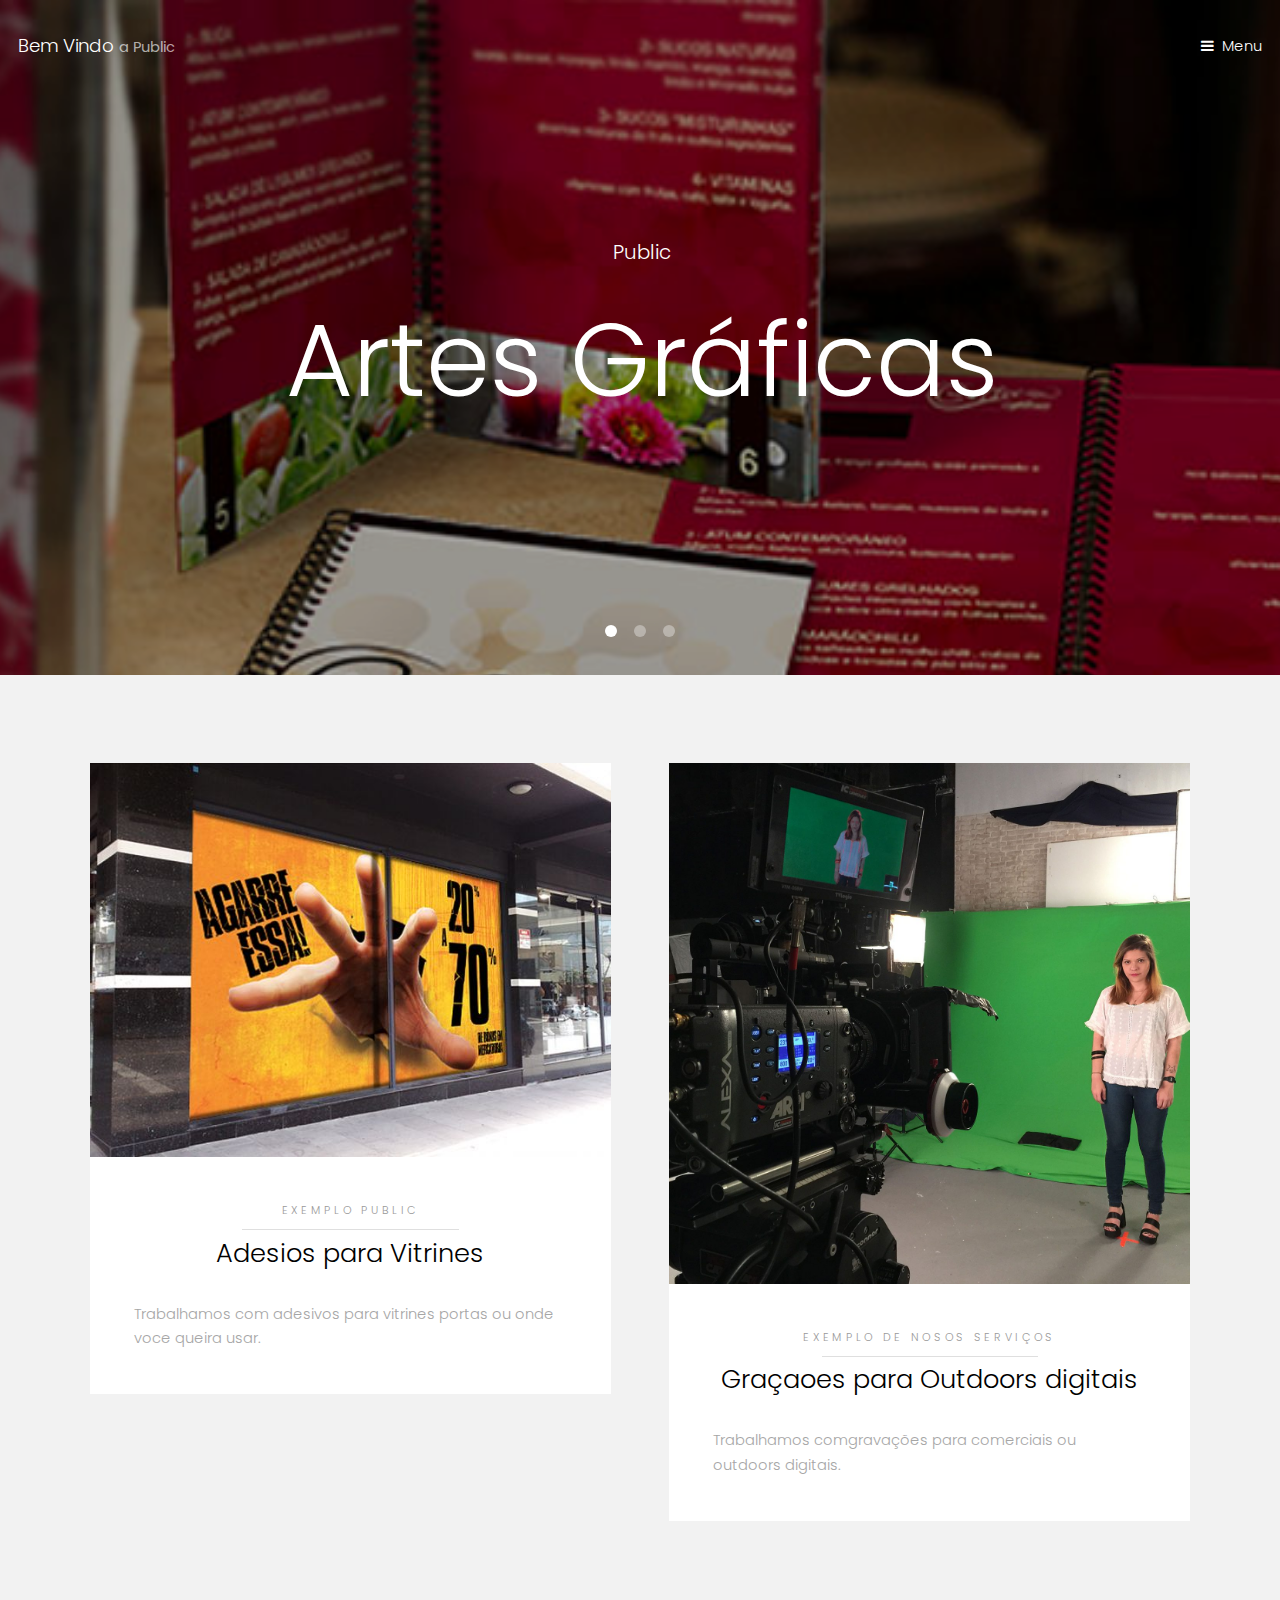
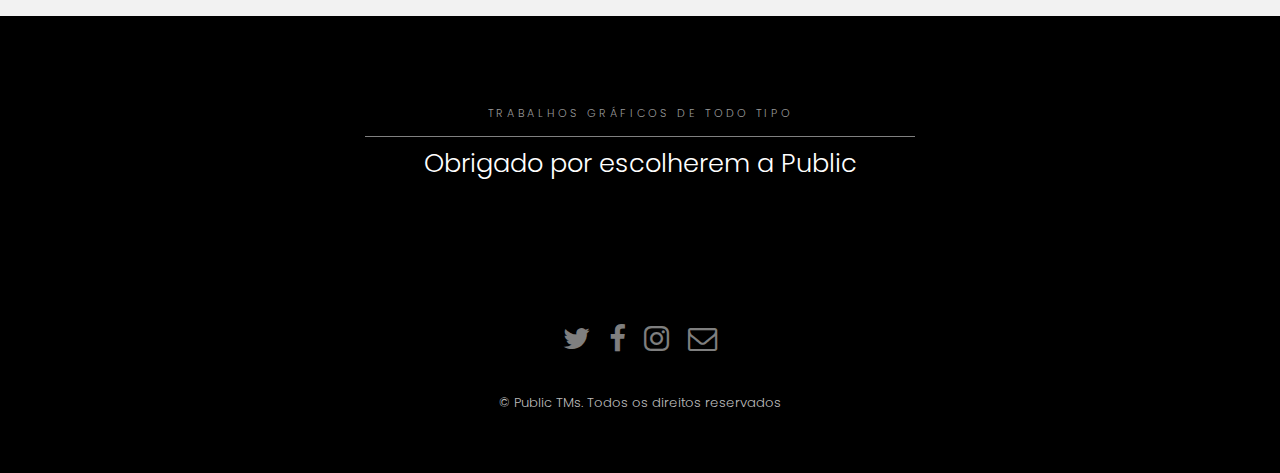
<file: PublicFeito/index.html>
<!DOCTYPE HTML>
<html>

<head>
		<title>Public</title>
		<meta charset="utf-8" />
		<meta name="viewport" content="width=device-width, initial-scale=1" />
		<link rel="stylesheet" href="assets/css/main.css" />
	</head>
	
	<head>
	
		<title></title>
		<meta charset="utf-8" />
		<meta name="viewport" content="width=device-width, initial-scale=1" />
		<link rel="stylesheet" href="assets/css/main.css" />
	</head>
	<body>

		<!-- Header -->
			<header id="header" class="alt">
				<div class="logo"><a href="index.html">Bem Vindo <span>a Public</span></a></div>
				<a href="#menu">Menu</a>
			</header>

		<!-- Nav -->
			<nav id="menu">
				<ul class="links">
					<li><a href="index.html">Home</a></li>
					<li><a href="generic.html">Quem Somos</a></li>
					<li><a href="elements.html">Localização</a></li>
				</ul>
			</nav>

		<!-- Banner -->
			<section class="banner full">
				<article>
					<img src="images/cardapio-espiral.jpg" alt="" />
					<div class="inner">
						<header>
							<h3> Public </h3>
							<h2>Artes Gráficas</h2>
						</header>
					</div>
				</article>
				<article>
					<img src="images/tags.jpg" alt="" />
					<div class="inner">
						<header>
							<p>Tags Personalizadas</p>
							<h2>Feitos com a Public</h2>
						</header>
					</div>
				</article>
				<article>
					<img src="images/capinha.jpg"  alt="" />
					<div class="inner">
						<header>
							<p> Public <a></a></p>
							<h2>Artes Gráficas</h2>
						</header>
					</div>
				</article>
				
			</section>

		<!-- One -->
			<section id="one" class="wrapper style2">
				<div class="inner">
					<div class="grid-style">

						<div>
							<div class="box">
								<div class="image fit">
									<img src="images/pic2.jpg" alt="" />
								</div>
								<div class="content">
									<header class="align-center">
										<p>Exemplo public</p>
										<h2>Adesios para Vitrines</h2>
									</header>
									<p> Trabalhamos com adesivos para vitrines portas ou onde voce queira usar.</p>
									
								</div>
							</div>
						</div>

						<div>
							<div class="box">
								<div class="image fit">
									<img src="images/pic03.jpg" alt="" />
								</div>
								<div class="content">
									<header class="align-center">
										<p>Exemplo de nosos serviços</p>
										<h2>Graçaoes para Outdoors digitais </h2>
									</header>
									<p> Trabalhamos comgravações para comerciais ou outdoors digitais.</p>
									
								</div>
							</div>
						</div>

					</div>
				</div>
			</section>

		<!-- Two -->
			<section id="two" class="wrapper style3">
				<div class="inner">
					<header class="align-center">
						<p>Trabalhos gráficos de todo tipo</p>
						<h2>Obrigado por escolherem a Public</h2>
					</header>
				</div>
			</section>

		



		<!-- Footer -->
			<footer id="footer">
				<div class="container">
					<ul class="icons">
						<li><a href="#" class="icon fa-twitter"><span class="label">Twitter</span></a></li>
						<li><a href="#" class="icon fa-facebook"><span class="label">Facebook</span></a></li>
						<li><a href="#" class="icon fa-instagram"><span class="label">Instagram</span></a></li>
						<li><a href="#" class="icon fa-envelope-o"><span class="label">Email</span></a></li>
					</ul>
				</div>
				<div class="copyright">
					&copy; Public TMs. Todos os direitos reservados
				</div>
			</footer>

		<!-- Scripts -->
			<script src="assets/js/jquery.min.js"></script>
			<script src="assets/js/jquery.scrollex.min.js"></script>
			<script src="assets/js/skel.min.js"></script>
			<script src="assets/js/util.js"></script>
			<script src="assets/js/main.js"></script>

	</body>
</html>
</file>
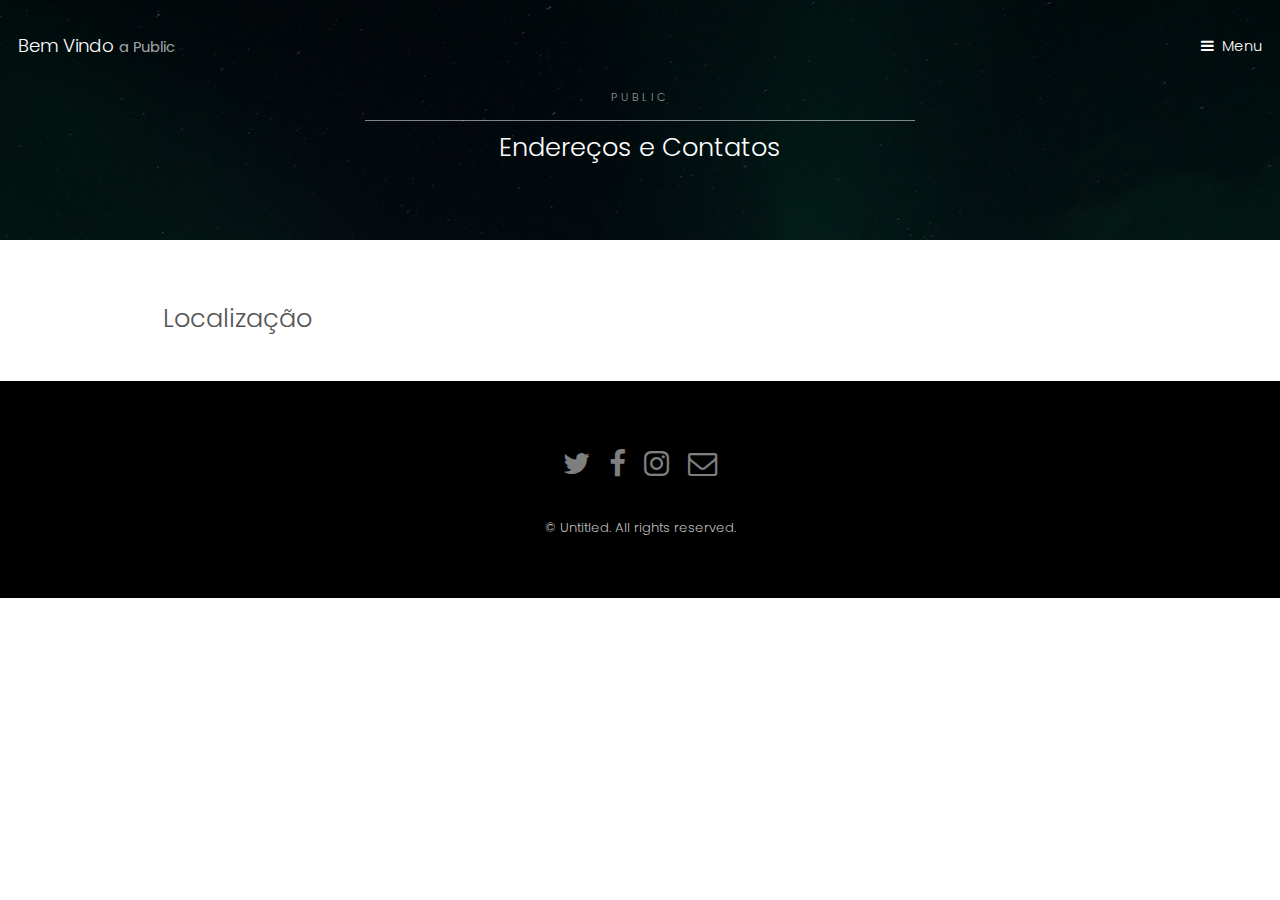
<file: PublicFeito/elements.html>
<!DOCTYPE HTML>

<html>
	<head>
		<title>Public</title>
		<meta charset="utf-8" />
		<meta name="viewport" content="width=device-width, initial-scale=1" />
		<link rel="stylesheet" href="assets/css/main.css" />
	</head>


		<!-- Header -->
			<header id="header" class="alt">
				<div class="logo"><a href="index.html">Bem Vindo <span>a Public</span></a></div>
				<a href="#menu">Menu</a>
			</header>

		<!-- Nav -->
			<nav id="menu">
				<ul class="links">
					<li><a href="index.html">Home</a></li>
					<li><a href="generic.html">Quem Somos</a></li>
					<li><a href="elements.html">Localização</a></li>
				</ul>
			</nav>

		<!-- One -->
			<section id="One" class="wrapper style3">
				<div class="inner">
					<header class="align-center">
						<p>Public</p>
						<h2>Endereços e Contatos</h2>
					</header>
				</div>
			</section>

		<!-- Main -->
			<div id="main" class="container">

				<!-- Elements -->
					<h2 id="elements">Localização</h2>
					<div class="row 200%">
						<div class="6u 12u$(medium)">

							

							
                         
							


						</div>
					</div>

			</div>

		<!-- Footer -->
			<footer id="footer">
				<div class="container">
					<ul class="icons">
						<li><a href="#" class="icon fa-twitter"><span class="label">Twitter</span></a></li>
						<li><a href="#" class="icon fa-facebook"><span class="label">Facebook</span></a></li>
						<li><a href="#" class="icon fa-instagram"><span class="label">Instagram</span></a></li>
						<li><a href="#" class="icon fa-envelope-o"><span class="label">Email</span></a></li>
					</ul>
				</div>
				<div class="copyright">
					&copy; Untitled. All rights reserved.
				</div>
			</footer>

		<!-- Scripts -->
			<script src="assets/js/jquery.min.js"></script>
			<script src="assets/js/jquery.scrollex.min.js"></script>
			<script src="assets/js/skel.min.js"></script>
			<script src="assets/js/util.js"></script>
			<script src="assets/js/main.js"></script>

	</body>
</html>
</file>
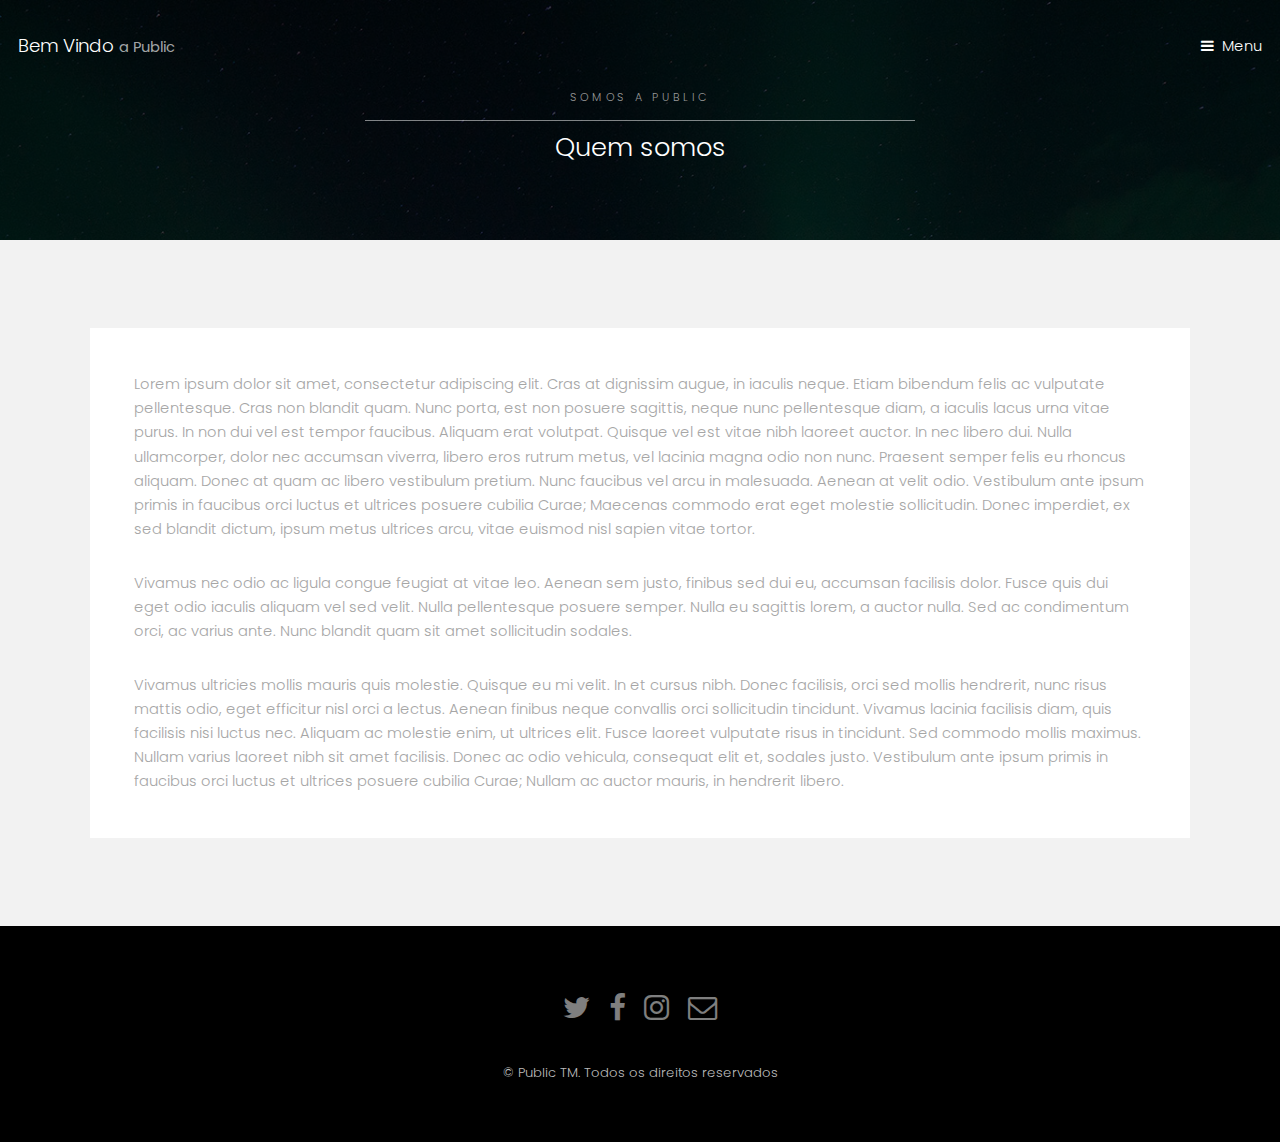
<file: PublicFeito/generic.html>
<!DOCTYPE HTML>
<html>
	<head>
		<title>Public</title>
		<meta charset="utf-8" />
		<meta name="viewport" content="width=device-width, initial-scale=1" />
		<link rel="stylesheet" href="assets/css/main.css" />
	</head>

		<!-- Header -->
			<header id="header" class="alt">
				<div class="logo"><a href="index.html">Bem Vindo <span>a Public</span></a></div>
				<a href="#menu">Menu</a>
			</header>

		<!-- Nav -->
			<nav id="menu">
				<ul class="links">
					<li><a href="index.html">Home</a></li>
					<li><a href="generic.html">Quem Somos</a></li>
					<li><a href="elements.html">Localização</a></li>
				</ul>
			</nav>

		<!-- One -->
			<section id="One" class="wrapper style3">
				<div class="inner">
					<header class="align-center">
						<p>Somos a Public</p>
						<h2>Quem somos</h2>
					</header>
				</div>
			</section>

		<!-- Two -->
			<section id="two" class="wrapper style2">
				<div class="inner">
					<div class="box">
						<div class="content">
							<header class="align-center">
								
							</header>
							<p>Lorem ipsum dolor sit amet, consectetur adipiscing elit. Cras at dignissim augue, in iaculis neque. Etiam bibendum felis ac vulputate pellentesque. Cras non blandit quam. Nunc porta, est non posuere sagittis, neque nunc pellentesque diam, a iaculis lacus urna vitae purus. In non dui vel est tempor faucibus. Aliquam erat volutpat. Quisque vel est vitae nibh laoreet auctor. In nec libero dui. Nulla ullamcorper, dolor nec accumsan viverra, libero eros rutrum metus, vel lacinia magna odio non nunc. Praesent semper felis eu rhoncus aliquam. Donec at quam ac libero vestibulum pretium. Nunc faucibus vel arcu in malesuada. Aenean at velit odio. Vestibulum ante ipsum primis in faucibus orci luctus et ultrices posuere cubilia Curae; Maecenas commodo erat eget molestie sollicitudin. Donec imperdiet, ex sed blandit dictum, ipsum metus ultrices arcu, vitae euismod nisl sapien vitae tortor.</p>

							<p>Vivamus nec odio ac ligula congue feugiat at vitae leo. Aenean sem justo, finibus sed dui eu, accumsan facilisis dolor. Fusce quis dui eget odio iaculis aliquam vel sed velit. Nulla pellentesque posuere semper. Nulla eu sagittis lorem, a auctor nulla. Sed ac condimentum orci, ac varius ante. Nunc blandit quam sit amet sollicitudin sodales.</p>

							<p>Vivamus ultricies mollis mauris quis molestie. Quisque eu mi velit. In et cursus nibh. Donec facilisis, orci sed mollis hendrerit, nunc risus mattis odio, eget efficitur nisl orci a lectus. Aenean finibus neque convallis orci sollicitudin tincidunt. Vivamus lacinia facilisis diam, quis facilisis nisi luctus nec. Aliquam ac molestie enim, ut ultrices elit. Fusce laoreet vulputate risus in tincidunt. Sed commodo mollis maximus. Nullam varius laoreet nibh sit amet facilisis. Donec ac odio vehicula, consequat elit et, sodales justo. Vestibulum ante ipsum primis in faucibus orci luctus et ultrices posuere cubilia Curae; Nullam ac auctor mauris, in hendrerit libero. </p>
						</div>
					</div>
				</div>
			</section>

		<!-- Footer -->
			<footer id="footer">
				<div class="container">
					<ul class="icons">
						<li><a href="#" class="icon fa-twitter"><span class="label">Twitter</span></a></li>
						<li><a href="#" class="icon fa-facebook"><span class="label">Facebook</span></a></li>
						<li><a href="#" class="icon fa-instagram"><span class="label">Instagram</span></a></li>
						<li><a href="#" class="icon fa-envelope-o"><span class="label">Email</span></a></li>
					</ul>
				</div>
				<div class="copyright">
					&copy; Public TM. Todos os direitos reservados
				</div>
			</footer>

		<!-- Scripts -->
			<script src="assets/js/jquery.min.js"></script>
			<script src="assets/js/jquery.scrollex.min.js"></script>
			<script src="assets/js/skel.min.js"></script>
			<script src="assets/js/util.js"></script>
			<script src="assets/js/main.js"></script>

	</body>
</html>
</file>
<file: PublicFeito/assets/css/main.css>
@charset "UTF-8";
@import url(font-awesome.min.css);
@import url("https://fonts.googleapis.com/css?family=Poppins:300,400,500,600,700");

/*
	Hielo by TEMPLATED
	templated.co @templatedco
	Released for free under the Creative Commons Attribution 3.0 license (templated.co/license)
*/

/* Reset */

	html, body, div, span, applet, object, iframe, h1, h2, h3, h4, h5, h6, p, blockquote, pre, a, abbr, acronym, address, big, cite, code, del, dfn, em, img, ins, kbd, q, s, samp, small, strike, strong, sub, sup, tt, var, b, u, i, center, dl, dt, dd, ol, ul, li, fieldset, form, label, legend, table, caption, tbody, tfoot, thead, tr, th, td, article, aside, canvas, details, embed, figure, figcaption, footer, header, hgroup, menu, nav, output, ruby, section, summary, time, mark, audio, video {
		margin: 0;
		padding: 0;
		border: 0;
		font-size: 100%;
		font: inherit;
		vertical-align: baseline;
	}

	article, aside, details, figcaption, figure, footer, header, hgroup, menu, nav, section {
		display: block;
	}

	body {
		line-height: 1;
	}

	ol, ul {
		list-style: none;
	}

	blockquote, q {
		quotes: none;
	}

	blockquote:before, blockquote:after, q:before, q:after {
		content: '';
		content: none;
	}

	table {
		border-collapse: collapse;
		border-spacing: 0;
	}

	body {
		-webkit-text-size-adjust: none;
	}

/* Box Model */

	*, *:before, *:after {
		-moz-box-sizing: border-box;
		-webkit-box-sizing: border-box;
		box-sizing: border-box;
	}

/* Containers */

	.container {
		margin-left: auto;
		margin-right: auto;
	}

	.container.\31 25\25 {
		width: 100%;
		max-width: 100rem;
		min-width: 80rem;
	}

	.container.\37 5\25 {
		width: 60rem;
	}

	.container.\35 0\25 {
		width: 40rem;
	}

	.container.\32 5\25 {
		width: 20rem;
	}

	.container {
		width: 80rem;
	}

	@media screen and (max-width: 1680px) {

		.container.\31 25\25 {
			width: 100%;
			max-width: 100rem;
			min-width: 80rem;
		}

		.container.\37 5\25 {
			width: 60rem;
		}

		.container.\35 0\25 {
			width: 40rem;
		}

		.container.\32 5\25 {
			width: 20rem;
		}

		.container {
			width: 80rem;
		}

	}

	@media screen and (max-width: 1280px) {

		.container.\31 25\25 {
			width: 100%;
			max-width: 81.25rem;
			min-width: 65rem;
		}

		.container.\37 5\25 {
			width: 48.75rem;
		}

		.container.\35 0\25 {
			width: 32.5rem;
		}

		.container.\32 5\25 {
			width: 16.25rem;
		}

		.container {
			width: 65rem;
		}

	}

	@media screen and (max-width: 980px) {

		.container.\31 25\25 {
			width: 100%;
			max-width: 112.5%;
			min-width: 90%;
		}

		.container.\37 5\25 {
			width: 67.5%;
		}

		.container.\35 0\25 {
			width: 45%;
		}

		.container.\32 5\25 {
			width: 22.5%;
		}

		.container {
			width: 90%;
		}

	}

	@media screen and (max-width: 736px) {

		.container.\31 25\25 {
			width: 100%;
			max-width: 112.5%;
			min-width: 90%;
		}

		.container.\37 5\25 {
			width: 67.5%;
		}

		.container.\35 0\25 {
			width: 45%;
		}

		.container.\32 5\25 {
			width: 22.5%;
		}

		.container {
			width: 90% !important;
		}

	}

	@media screen and (max-width: 480px) {

		.container.\31 25\25 {
			width: 100%;
			max-width: 112.5%;
			min-width: 90%;
		}

		.container.\37 5\25 {
			width: 67.5%;
		}

		.container.\35 0\25 {
			width: 45%;
		}

		.container.\32 5\25 {
			width: 22.5%;
		}

		.container {
			width: 90% !important;
		}

	}

/* Grid */

	.row {
		border-bottom: solid 1px transparent;
		-moz-box-sizing: border-box;
		-webkit-box-sizing: border-box;
		box-sizing: border-box;
	}

	.row > * {
		float: left;
		-moz-box-sizing: border-box;
		-webkit-box-sizing: border-box;
		box-sizing: border-box;
	}

	.row:after, .row:before {
		content: '';
		display: block;
		clear: both;
		height: 0;
	}

	.row.uniform > * > :first-child {
		margin-top: 0;
	}

	.row.uniform > * > :last-child {
		margin-bottom: 0;
	}

	.row.\30 \25 > * {
		padding: 0 0 0 0rem;
	}

	.row.\30 \25 {
		margin: 0 0 -1px 0rem;
	}

	.row.uniform.\30 \25 > * {
		padding: 0rem 0 0 0rem;
	}

	.row.uniform.\30 \25 {
		margin: 0rem 0 -1px 0rem;
	}

	.row > * {
		padding: 0 0 0 2rem;
	}

	.row {
		margin: 0 0 -1px -2rem;
	}

	.row.uniform > * {
		padding: 2rem 0 0 2rem;
	}

	.row.uniform {
		margin: -2rem 0 -1px -2rem;
	}

	.row.\32 00\25 > * {
		padding: 0 0 0 4rem;
	}

	.row.\32 00\25 {
		margin: 0 0 -1px -4rem;
	}

	.row.uniform.\32 00\25 > * {
		padding: 4rem 0 0 4rem;
	}

	.row.uniform.\32 00\25 {
		margin: -4rem 0 -1px -4rem;
	}

	.row.\31 50\25 > * {
		padding: 0 0 0 3rem;
	}

	.row.\31 50\25 {
		margin: 0 0 -1px -3rem;
	}

	.row.uniform.\31 50\25 > * {
		padding: 3rem 0 0 3rem;
	}

	.row.uniform.\31 50\25 {
		margin: -3rem 0 -1px -3rem;
	}

	.row.\35 0\25 > * {
		padding: 0 0 0 1rem;
	}

	.row.\35 0\25 {
		margin: 0 0 -1px -1rem;
	}

	.row.uniform.\35 0\25 > * {
		padding: 1rem 0 0 1rem;
	}

	.row.uniform.\35 0\25 {
		margin: -1rem 0 -1px -1rem;
	}

	.row.\32 5\25 > * {
		padding: 0 0 0 0.5rem;
	}

	.row.\32 5\25 {
		margin: 0 0 -1px -0.5rem;
	}

	.row.uniform.\32 5\25 > * {
		padding: 0.5rem 0 0 0.5rem;
	}

	.row.uniform.\32 5\25 {
		margin: -0.5rem 0 -1px -0.5rem;
	}

	.\31 2u, .\31 2u\24 {
		width: 100%;
		clear: none;
		margin-left: 0;
	}

	.\31 1u, .\31 1u\24 {
		width: 91.6666666667%;
		clear: none;
		margin-left: 0;
	}

	.\31 0u, .\31 0u\24 {
		width: 83.3333333333%;
		clear: none;
		margin-left: 0;
	}

	.\39 u, .\39 u\24 {
		width: 75%;
		clear: none;
		margin-left: 0;
	}

	.\38 u, .\38 u\24 {
		width: 66.6666666667%;
		clear: none;
		margin-left: 0;
	}

	.\37 u, .\37 u\24 {
		width: 58.3333333333%;
		clear: none;
		margin-left: 0;
	}

	.\36 u, .\36 u\24 {
		width: 50%;
		clear: none;
		margin-left: 0;
	}

	.\35 u, .\35 u\24 {
		width: 41.6666666667%;
		clear: none;
		margin-left: 0;
	}

	.\34 u, .\34 u\24 {
		width: 33.3333333333%;
		clear: none;
		margin-left: 0;
	}

	.\33 u, .\33 u\24 {
		width: 25%;
		clear: none;
		margin-left: 0;
	}

	.\32 u, .\32 u\24 {
		width: 16.6666666667%;
		clear: none;
		margin-left: 0;
	}

	.\31 u, .\31 u\24 {
		width: 8.3333333333%;
		clear: none;
		margin-left: 0;
	}

	.\31 2u\24 + *,
	.\31 1u\24 + *,
	.\31 0u\24 + *,
	.\39 u\24 + *,
	.\38 u\24 + *,
	.\37 u\24 + *,
	.\36 u\24 + *,
	.\35 u\24 + *,
	.\34 u\24 + *,
	.\33 u\24 + *,
	.\32 u\24 + *,
	.\31 u\24 + * {
		clear: left;
	}

	.\-11u {
		margin-left: 91.66667%;
	}

	.\-10u {
		margin-left: 83.33333%;
	}

	.\-9u {
		margin-left: 75%;
	}

	.\-8u {
		margin-left: 66.66667%;
	}

	.\-7u {
		margin-left: 58.33333%;
	}

	.\-6u {
		margin-left: 50%;
	}

	.\-5u {
		margin-left: 41.66667%;
	}

	.\-4u {
		margin-left: 33.33333%;
	}

	.\-3u {
		margin-left: 25%;
	}

	.\-2u {
		margin-left: 16.66667%;
	}

	.\-1u {
		margin-left: 8.33333%;
	}

	@media screen and (max-width: 1680px) {

		.row > * {
			padding: 0 0 0 2rem;
		}

		.row {
			margin: 0 0 -1px -2rem;
		}

		.row.uniform > * {
			padding: 2rem 0 0 2rem;
		}

		.row.uniform {
			margin: -2rem 0 -1px -2rem;
		}

		.row.\32 00\25 > * {
			padding: 0 0 0 4rem;
		}

		.row.\32 00\25 {
			margin: 0 0 -1px -4rem;
		}

		.row.uniform.\32 00\25 > * {
			padding: 4rem 0 0 4rem;
		}

		.row.uniform.\32 00\25 {
			margin: -4rem 0 -1px -4rem;
		}

		.row.\31 50\25 > * {
			padding: 0 0 0 3rem;
		}

		.row.\31 50\25 {
			margin: 0 0 -1px -3rem;
		}

		.row.uniform.\31 50\25 > * {
			padding: 3rem 0 0 3rem;
		}

		.row.uniform.\31 50\25 {
			margin: -3rem 0 -1px -3rem;
		}

		.row.\35 0\25 > * {
			padding: 0 0 0 1rem;
		}

		.row.\35 0\25 {
			margin: 0 0 -1px -1rem;
		}

		.row.uniform.\35 0\25 > * {
			padding: 1rem 0 0 1rem;
		}

		.row.uniform.\35 0\25 {
			margin: -1rem 0 -1px -1rem;
		}

		.row.\32 5\25 > * {
			padding: 0 0 0 0.5rem;
		}

		.row.\32 5\25 {
			margin: 0 0 -1px -0.5rem;
		}

		.row.uniform.\32 5\25 > * {
			padding: 0.5rem 0 0 0.5rem;
		}

		.row.uniform.\32 5\25 {
			margin: -0.5rem 0 -1px -0.5rem;
		}

		.\31 2u\28xlarge\29, .\31 2u\24\28xlarge\29 {
			width: 100%;
			clear: none;
			margin-left: 0;
		}

		.\31 1u\28xlarge\29, .\31 1u\24\28xlarge\29 {
			width: 91.6666666667%;
			clear: none;
			margin-left: 0;
		}

		.\31 0u\28xlarge\29, .\31 0u\24\28xlarge\29 {
			width: 83.3333333333%;
			clear: none;
			margin-left: 0;
		}

		.\39 u\28xlarge\29, .\39 u\24\28xlarge\29 {
			width: 75%;
			clear: none;
			margin-left: 0;
		}

		.\38 u\28xlarge\29, .\38 u\24\28xlarge\29 {
			width: 66.6666666667%;
			clear: none;
			margin-left: 0;
		}

		.\37 u\28xlarge\29, .\37 u\24\28xlarge\29 {
			width: 58.3333333333%;
			clear: none;
			margin-left: 0;
		}

		.\36 u\28xlarge\29, .\36 u\24\28xlarge\29 {
			width: 50%;
			clear: none;
			margin-left: 0;
		}

		.\35 u\28xlarge\29, .\35 u\24\28xlarge\29 {
			width: 41.6666666667%;
			clear: none;
			margin-left: 0;
		}

		.\34 u\28xlarge\29, .\34 u\24\28xlarge\29 {
			width: 33.3333333333%;
			clear: none;
			margin-left: 0;
		}

		.\33 u\28xlarge\29, .\33 u\24\28xlarge\29 {
			width: 25%;
			clear: none;
			margin-left: 0;
		}

		.\32 u\28xlarge\29, .\32 u\24\28xlarge\29 {
			width: 16.6666666667%;
			clear: none;
			margin-left: 0;
		}

		.\31 u\28xlarge\29, .\31 u\24\28xlarge\29 {
			width: 8.3333333333%;
			clear: none;
			margin-left: 0;
		}

		.\31 2u\24\28xlarge\29 + *,
		.\31 1u\24\28xlarge\29 + *,
		.\31 0u\24\28xlarge\29 + *,
		.\39 u\24\28xlarge\29 + *,
		.\38 u\24\28xlarge\29 + *,
		.\37 u\24\28xlarge\29 + *,
		.\36 u\24\28xlarge\29 + *,
		.\35 u\24\28xlarge\29 + *,
		.\34 u\24\28xlarge\29 + *,
		.\33 u\24\28xlarge\29 + *,
		.\32 u\24\28xlarge\29 + *,
		.\31 u\24\28xlarge\29 + * {
			clear: left;
		}

		.\-11u\28xlarge\29 {
			margin-left: 91.66667%;
		}

		.\-10u\28xlarge\29 {
			margin-left: 83.33333%;
		}

		.\-9u\28xlarge\29 {
			margin-left: 75%;
		}

		.\-8u\28xlarge\29 {
			margin-left: 66.66667%;
		}

		.\-7u\28xlarge\29 {
			margin-left: 58.33333%;
		}

		.\-6u\28xlarge\29 {
			margin-left: 50%;
		}

		.\-5u\28xlarge\29 {
			margin-left: 41.66667%;
		}

		.\-4u\28xlarge\29 {
			margin-left: 33.33333%;
		}

		.\-3u\28xlarge\29 {
			margin-left: 25%;
		}

		.\-2u\28xlarge\29 {
			margin-left: 16.66667%;
		}

		.\-1u\28xlarge\29 {
			margin-left: 8.33333%;
		}

	}

	@media screen and (max-width: 1280px) {

		.row > * {
			padding: 0 0 0 1.5rem;
		}

		.row {
			margin: 0 0 -1px -1.5rem;
		}

		.row.uniform > * {
			padding: 1.5rem 0 0 1.5rem;
		}

		.row.uniform {
			margin: -1.5rem 0 -1px -1.5rem;
		}

		.row.\32 00\25 > * {
			padding: 0 0 0 3rem;
		}

		.row.\32 00\25 {
			margin: 0 0 -1px -3rem;
		}

		.row.uniform.\32 00\25 > * {
			padding: 3rem 0 0 3rem;
		}

		.row.uniform.\32 00\25 {
			margin: -3rem 0 -1px -3rem;
		}

		.row.\31 50\25 > * {
			padding: 0 0 0 2.25rem;
		}

		.row.\31 50\25 {
			margin: 0 0 -1px -2.25rem;
		}

		.row.uniform.\31 50\25 > * {
			padding: 2.25rem 0 0 2.25rem;
		}

		.row.uniform.\31 50\25 {
			margin: -2.25rem 0 -1px -2.25rem;
		}

		.row.\35 0\25 > * {
			padding: 0 0 0 0.75rem;
		}

		.row.\35 0\25 {
			margin: 0 0 -1px -0.75rem;
		}

		.row.uniform.\35 0\25 > * {
			padding: 0.75rem 0 0 0.75rem;
		}

		.row.uniform.\35 0\25 {
			margin: -0.75rem 0 -1px -0.75rem;
		}

		.row.\32 5\25 > * {
			padding: 0 0 0 0.375rem;
		}

		.row.\32 5\25 {
			margin: 0 0 -1px -0.375rem;
		}

		.row.uniform.\32 5\25 > * {
			padding: 0.375rem 0 0 0.375rem;
		}

		.row.uniform.\32 5\25 {
			margin: -0.375rem 0 -1px -0.375rem;
		}

		.\31 2u\28large\29, .\31 2u\24\28large\29 {
			width: 100%;
			clear: none;
			margin-left: 0;
		}

		.\31 1u\28large\29, .\31 1u\24\28large\29 {
			width: 91.6666666667%;
			clear: none;
			margin-left: 0;
		}

		.\31 0u\28large\29, .\31 0u\24\28large\29 {
			width: 83.3333333333%;
			clear: none;
			margin-left: 0;
		}

		.\39 u\28large\29, .\39 u\24\28large\29 {
			width: 75%;
			clear: none;
			margin-left: 0;
		}

		.\38 u\28large\29, .\38 u\24\28large\29 {
			width: 66.6666666667%;
			clear: none;
			margin-left: 0;
		}

		.\37 u\28large\29, .\37 u\24\28large\29 {
			width: 58.3333333333%;
			clear: none;
			margin-left: 0;
		}

		.\36 u\28large\29, .\36 u\24\28large\29 {
			width: 50%;
			clear: none;
			margin-left: 0;
		}

		.\35 u\28large\29, .\35 u\24\28large\29 {
			width: 41.6666666667%;
			clear: none;
			margin-left: 0;
		}

		.\34 u\28large\29, .\34 u\24\28large\29 {
			width: 33.3333333333%;
			clear: none;
			margin-left: 0;
		}

		.\33 u\28large\29, .\33 u\24\28large\29 {
			width: 25%;
			clear: none;
			margin-left: 0;
		}

		.\32 u\28large\29, .\32 u\24\28large\29 {
			width: 16.6666666667%;
			clear: none;
			margin-left: 0;
		}

		.\31 u\28large\29, .\31 u\24\28large\29 {
			width: 8.3333333333%;
			clear: none;
			margin-left: 0;
		}

		.\31 2u\24\28large\29 + *,
		.\31 1u\24\28large\29 + *,
		.\31 0u\24\28large\29 + *,
		.\39 u\24\28large\29 + *,
		.\38 u\24\28large\29 + *,
		.\37 u\24\28large\29 + *,
		.\36 u\24\28large\29 + *,
		.\35 u\24\28large\29 + *,
		.\34 u\24\28large\29 + *,
		.\33 u\24\28large\29 + *,
		.\32 u\24\28large\29 + *,
		.\31 u\24\28large\29 + * {
			clear: left;
		}

		.\-11u\28large\29 {
			margin-left: 91.66667%;
		}

		.\-10u\28large\29 {
			margin-left: 83.33333%;
		}

		.\-9u\28large\29 {
			margin-left: 75%;
		}

		.\-8u\28large\29 {
			margin-left: 66.66667%;
		}

		.\-7u\28large\29 {
			margin-left: 58.33333%;
		}

		.\-6u\28large\29 {
			margin-left: 50%;
		}

		.\-5u\28large\29 {
			margin-left: 41.66667%;
		}

		.\-4u\28large\29 {
			margin-left: 33.33333%;
		}

		.\-3u\28large\29 {
			margin-left: 25%;
		}

		.\-2u\28large\29 {
			margin-left: 16.66667%;
		}

		.\-1u\28large\29 {
			margin-left: 8.33333%;
		}

	}

	@media screen and (max-width: 980px) {

		.row > * {
			padding: 0 0 0 1.5rem;
		}

		.row {
			margin: 0 0 -1px -1.5rem;
		}

		.row.uniform > * {
			padding: 1.5rem 0 0 1.5rem;
		}

		.row.uniform {
			margin: -1.5rem 0 -1px -1.5rem;
		}

		.row.\32 00\25 > * {
			padding: 0 0 0 3rem;
		}

		.row.\32 00\25 {
			margin: 0 0 -1px -3rem;
		}

		.row.uniform.\32 00\25 > * {
			padding: 3rem 0 0 3rem;
		}

		.row.uniform.\32 00\25 {
			margin: -3rem 0 -1px -3rem;
		}

		.row.\31 50\25 > * {
			padding: 0 0 0 2.25rem;
		}

		.row.\31 50\25 {
			margin: 0 0 -1px -2.25rem;
		}

		.row.uniform.\31 50\25 > * {
			padding: 2.25rem 0 0 2.25rem;
		}

		.row.uniform.\31 50\25 {
			margin: -2.25rem 0 -1px -2.25rem;
		}

		.row.\35 0\25 > * {
			padding: 0 0 0 0.75rem;
		}

		.row.\35 0\25 {
			margin: 0 0 -1px -0.75rem;
		}

		.row.uniform.\35 0\25 > * {
			padding: 0.75rem 0 0 0.75rem;
		}

		.row.uniform.\35 0\25 {
			margin: -0.75rem 0 -1px -0.75rem;
		}

		.row.\32 5\25 > * {
			padding: 0 0 0 0.375rem;
		}

		.row.\32 5\25 {
			margin: 0 0 -1px -0.375rem;
		}

		.row.uniform.\32 5\25 > * {
			padding: 0.375rem 0 0 0.375rem;
		}

		.row.uniform.\32 5\25 {
			margin: -0.375rem 0 -1px -0.375rem;
		}

		.\31 2u\28medium\29, .\31 2u\24\28medium\29 {
			width: 100%;
			clear: none;
			margin-left: 0;
		}

		.\31 1u\28medium\29, .\31 1u\24\28medium\29 {
			width: 91.6666666667%;
			clear: none;
			margin-left: 0;
		}

		.\31 0u\28medium\29, .\31 0u\24\28medium\29 {
			width: 83.3333333333%;
			clear: none;
			margin-left: 0;
		}

		.\39 u\28medium\29, .\39 u\24\28medium\29 {
			width: 75%;
			clear: none;
			margin-left: 0;
		}

		.\38 u\28medium\29, .\38 u\24\28medium\29 {
			width: 66.6666666667%;
			clear: none;
			margin-left: 0;
		}

		.\37 u\28medium\29, .\37 u\24\28medium\29 {
			width: 58.3333333333%;
			clear: none;
			margin-left: 0;
		}

		.\36 u\28medium\29, .\36 u\24\28medium\29 {
			width: 50%;
			clear: none;
			margin-left: 0;
		}

		.\35 u\28medium\29, .\35 u\24\28medium\29 {
			width: 41.6666666667%;
			clear: none;
			margin-left: 0;
		}

		.\34 u\28medium\29, .\34 u\24\28medium\29 {
			width: 33.3333333333%;
			clear: none;
			margin-left: 0;
		}

		.\33 u\28medium\29, .\33 u\24\28medium\29 {
			width: 25%;
			clear: none;
			margin-left: 0;
		}

		.\32 u\28medium\29, .\32 u\24\28medium\29 {
			width: 16.6666666667%;
			clear: none;
			margin-left: 0;
		}

		.\31 u\28medium\29, .\31 u\24\28medium\29 {
			width: 8.3333333333%;
			clear: none;
			margin-left: 0;
		}

		.\31 2u\24\28medium\29 + *,
		.\31 1u\24\28medium\29 + *,
		.\31 0u\24\28medium\29 + *,
		.\39 u\24\28medium\29 + *,
		.\38 u\24\28medium\29 + *,
		.\37 u\24\28medium\29 + *,
		.\36 u\24\28medium\29 + *,
		.\35 u\24\28medium\29 + *,
		.\34 u\24\28medium\29 + *,
		.\33 u\24\28medium\29 + *,
		.\32 u\24\28medium\29 + *,
		.\31 u\24\28medium\29 + * {
			clear: left;
		}

		.\-11u\28medium\29 {
			margin-left: 91.66667%;
		}

		.\-10u\28medium\29 {
			margin-left: 83.33333%;
		}

		.\-9u\28medium\29 {
			margin-left: 75%;
		}

		.\-8u\28medium\29 {
			margin-left: 66.66667%;
		}

		.\-7u\28medium\29 {
			margin-left: 58.33333%;
		}

		.\-6u\28medium\29 {
			margin-left: 50%;
		}

		.\-5u\28medium\29 {
			margin-left: 41.66667%;
		}

		.\-4u\28medium\29 {
			margin-left: 33.33333%;
		}

		.\-3u\28medium\29 {
			margin-left: 25%;
		}

		.\-2u\28medium\29 {
			margin-left: 16.66667%;
		}

		.\-1u\28medium\29 {
			margin-left: 8.33333%;
		}

	}

	@media screen and (max-width: 736px) {

		.row > * {
			padding: 0 0 0 1.25rem;
		}

		.row {
			margin: 0 0 -1px -1.25rem;
		}

		.row.uniform > * {
			padding: 1.25rem 0 0 1.25rem;
		}

		.row.uniform {
			margin: -1.25rem 0 -1px -1.25rem;
		}

		.row.\32 00\25 > * {
			padding: 0 0 0 2.5rem;
		}

		.row.\32 00\25 {
			margin: 0 0 -1px -2.5rem;
		}

		.row.uniform.\32 00\25 > * {
			padding: 2.5rem 0 0 2.5rem;
		}

		.row.uniform.\32 00\25 {
			margin: -2.5rem 0 -1px -2.5rem;
		}

		.row.\31 50\25 > * {
			padding: 0 0 0 1.875rem;
		}

		.row.\31 50\25 {
			margin: 0 0 -1px -1.875rem;
		}

		.row.uniform.\31 50\25 > * {
			padding: 1.875rem 0 0 1.875rem;
		}

		.row.uniform.\31 50\25 {
			margin: -1.875rem 0 -1px -1.875rem;
		}

		.row.\35 0\25 > * {
			padding: 0 0 0 0.625rem;
		}

		.row.\35 0\25 {
			margin: 0 0 -1px -0.625rem;
		}

		.row.uniform.\35 0\25 > * {
			padding: 0.625rem 0 0 0.625rem;
		}

		.row.uniform.\35 0\25 {
			margin: -0.625rem 0 -1px -0.625rem;
		}

		.row.\32 5\25 > * {
			padding: 0 0 0 0.3125rem;
		}

		.row.\32 5\25 {
			margin: 0 0 -1px -0.3125rem;
		}

		.row.uniform.\32 5\25 > * {
			padding: 0.3125rem 0 0 0.3125rem;
		}

		.row.uniform.\32 5\25 {
			margin: -0.3125rem 0 -1px -0.3125rem;
		}

		.\31 2u\28small\29, .\31 2u\24\28small\29 {
			width: 100%;
			clear: none;
			margin-left: 0;
		}

		.\31 1u\28small\29, .\31 1u\24\28small\29 {
			width: 91.6666666667%;
			clear: none;
			margin-left: 0;
		}

		.\31 0u\28small\29, .\31 0u\24\28small\29 {
			width: 83.3333333333%;
			clear: none;
			margin-left: 0;
		}

		.\39 u\28small\29, .\39 u\24\28small\29 {
			width: 75%;
			clear: none;
			margin-left: 0;
		}

		.\38 u\28small\29, .\38 u\24\28small\29 {
			width: 66.6666666667%;
			clear: none;
			margin-left: 0;
		}

		.\37 u\28small\29, .\37 u\24\28small\29 {
			width: 58.3333333333%;
			clear: none;
			margin-left: 0;
		}

		.\36 u\28small\29, .\36 u\24\28small\29 {
			width: 50%;
			clear: none;
			margin-left: 0;
		}

		.\35 u\28small\29, .\35 u\24\28small\29 {
			width: 41.6666666667%;
			clear: none;
			margin-left: 0;
		}

		.\34 u\28small\29, .\34 u\24\28small\29 {
			width: 33.3333333333%;
			clear: none;
			margin-left: 0;
		}

		.\33 u\28small\29, .\33 u\24\28small\29 {
			width: 25%;
			clear: none;
			margin-left: 0;
		}

		.\32 u\28small\29, .\32 u\24\28small\29 {
			width: 16.6666666667%;
			clear: none;
			margin-left: 0;
		}

		.\31 u\28small\29, .\31 u\24\28small\29 {
			width: 8.3333333333%;
			clear: none;
			margin-left: 0;
		}

		.\31 2u\24\28small\29 + *,
		.\31 1u\24\28small\29 + *,
		.\31 0u\24\28small\29 + *,
		.\39 u\24\28small\29 + *,
		.\38 u\24\28small\29 + *,
		.\37 u\24\28small\29 + *,
		.\36 u\24\28small\29 + *,
		.\35 u\24\28small\29 + *,
		.\34 u\24\28small\29 + *,
		.\33 u\24\28small\29 + *,
		.\32 u\24\28small\29 + *,
		.\31 u\24\28small\29 + * {
			clear: left;
		}

		.\-11u\28small\29 {
			margin-left: 91.66667%;
		}

		.\-10u\28small\29 {
			margin-left: 83.33333%;
		}

		.\-9u\28small\29 {
			margin-left: 75%;
		}

		.\-8u\28small\29 {
			margin-left: 66.66667%;
		}

		.\-7u\28small\29 {
			margin-left: 58.33333%;
		}

		.\-6u\28small\29 {
			margin-left: 50%;
		}

		.\-5u\28small\29 {
			margin-left: 41.66667%;
		}

		.\-4u\28small\29 {
			margin-left: 33.33333%;
		}

		.\-3u\28small\29 {
			margin-left: 25%;
		}

		.\-2u\28small\29 {
			margin-left: 16.66667%;
		}

		.\-1u\28small\29 {
			margin-left: 8.33333%;
		}

	}

	@media screen and (max-width: 480px) {

		.row > * {
			padding: 0 0 0 1.25rem;
		}

		.row {
			margin: 0 0 -1px -1.25rem;
		}

		.row.uniform > * {
			padding: 1.25rem 0 0 1.25rem;
		}

		.row.uniform {
			margin: -1.25rem 0 -1px -1.25rem;
		}

		.row.\32 00\25 > * {
			padding: 0 0 0 2.5rem;
		}

		.row.\32 00\25 {
			margin: 0 0 -1px -2.5rem;
		}

		.row.uniform.\32 00\25 > * {
			padding: 2.5rem 0 0 2.5rem;
		}

		.row.uniform.\32 00\25 {
			margin: -2.5rem 0 -1px -2.5rem;
		}

		.row.\31 50\25 > * {
			padding: 0 0 0 1.875rem;
		}

		.row.\31 50\25 {
			margin: 0 0 -1px -1.875rem;
		}

		.row.uniform.\31 50\25 > * {
			padding: 1.875rem 0 0 1.875rem;
		}

		.row.uniform.\31 50\25 {
			margin: -1.875rem 0 -1px -1.875rem;
		}

		.row.\35 0\25 > * {
			padding: 0 0 0 0.625rem;
		}

		.row.\35 0\25 {
			margin: 0 0 -1px -0.625rem;
		}

		.row.uniform.\35 0\25 > * {
			padding: 0.625rem 0 0 0.625rem;
		}

		.row.uniform.\35 0\25 {
			margin: -0.625rem 0 -1px -0.625rem;
		}

		.row.\32 5\25 > * {
			padding: 0 0 0 0.3125rem;
		}

		.row.\32 5\25 {
			margin: 0 0 -1px -0.3125rem;
		}

		.row.uniform.\32 5\25 > * {
			padding: 0.3125rem 0 0 0.3125rem;
		}

		.row.uniform.\32 5\25 {
			margin: -0.3125rem 0 -1px -0.3125rem;
		}

		.\31 2u\28xsmall\29, .\31 2u\24\28xsmall\29 {
			width: 100%;
			clear: none;
			margin-left: 0;
		}

		.\31 1u\28xsmall\29, .\31 1u\24\28xsmall\29 {
			width: 91.6666666667%;
			clear: none;
			margin-left: 0;
		}

		.\31 0u\28xsmall\29, .\31 0u\24\28xsmall\29 {
			width: 83.3333333333%;
			clear: none;
			margin-left: 0;
		}

		.\39 u\28xsmall\29, .\39 u\24\28xsmall\29 {
			width: 75%;
			clear: none;
			margin-left: 0;
		}

		.\38 u\28xsmall\29, .\38 u\24\28xsmall\29 {
			width: 66.6666666667%;
			clear: none;
			margin-left: 0;
		}

		.\37 u\28xsmall\29, .\37 u\24\28xsmall\29 {
			width: 58.3333333333%;
			clear: none;
			margin-left: 0;
		}

		.\36 u\28xsmall\29, .\36 u\24\28xsmall\29 {
			width: 50%;
			clear: none;
			margin-left: 0;
		}

		.\35 u\28xsmall\29, .\35 u\24\28xsmall\29 {
			width: 41.6666666667%;
			clear: none;
			margin-left: 0;
		}

		.\34 u\28xsmall\29, .\34 u\24\28xsmall\29 {
			width: 33.3333333333%;
			clear: none;
			margin-left: 0;
		}

		.\33 u\28xsmall\29, .\33 u\24\28xsmall\29 {
			width: 25%;
			clear: none;
			margin-left: 0;
		}

		.\32 u\28xsmall\29, .\32 u\24\28xsmall\29 {
			width: 16.6666666667%;
			clear: none;
			margin-left: 0;
		}

		.\31 u\28xsmall\29, .\31 u\24\28xsmall\29 {
			width: 8.3333333333%;
			clear: none;
			margin-left: 0;
		}

		.\31 2u\24\28xsmall\29 + *,
		.\31 1u\24\28xsmall\29 + *,
		.\31 0u\24\28xsmall\29 + *,
		.\39 u\24\28xsmall\29 + *,
		.\38 u\24\28xsmall\29 + *,
		.\37 u\24\28xsmall\29 + *,
		.\36 u\24\28xsmall\29 + *,
		.\35 u\24\28xsmall\29 + *,
		.\34 u\24\28xsmall\29 + *,
		.\33 u\24\28xsmall\29 + *,
		.\32 u\24\28xsmall\29 + *,
		.\31 u\24\28xsmall\29 + * {
			clear: left;
		}

		.\-11u\28xsmall\29 {
			margin-left: 91.66667%;
		}

		.\-10u\28xsmall\29 {
			margin-left: 83.33333%;
		}

		.\-9u\28xsmall\29 {
			margin-left: 75%;
		}

		.\-8u\28xsmall\29 {
			margin-left: 66.66667%;
		}

		.\-7u\28xsmall\29 {
			margin-left: 58.33333%;
		}

		.\-6u\28xsmall\29 {
			margin-left: 50%;
		}

		.\-5u\28xsmall\29 {
			margin-left: 41.66667%;
		}

		.\-4u\28xsmall\29 {
			margin-left: 33.33333%;
		}

		.\-3u\28xsmall\29 {
			margin-left: 25%;
		}

		.\-2u\28xsmall\29 {
			margin-left: 16.66667%;
		}

		.\-1u\28xsmall\29 {
			margin-left: 8.33333%;
		}

	}

/* Basic */

	@-ms-viewport {
		width: device-width;
	}

	body {
		-ms-overflow-style: scrollbar;
	}

	@media screen and (max-width: 480px) {

		html, body {
			min-width: 320px;
		}

	}

	body {
		background: #fff;
	}

		body.is-loading *, body.is-loading *:before, body.is-loading *:after {
			-moz-animation: none !important;
			-webkit-animation: none !important;
			-ms-animation: none !important;
			animation: none !important;
			-moz-transition: none !important;
			-webkit-transition: none !important;
			-ms-transition: none !important;
			transition: none !important;
		}

/* Type */

	html {
		font-size: 13pt;
	}

		@media screen and (max-width: 1680px) {

			html {
				font-size: 11pt;
			}

		}

		@media screen and (max-width: 1280px) {

			html {
				font-size: 11pt;
			}

		}

		@media screen and (max-width: 980px) {

			html {
				font-size: 12pt;
			}

		}

		@media screen and (max-width: 736px) {

			html {
				font-size: 12pt;
			}

		}

		@media screen and (max-width: 480px) {

			html {
				font-size: 12pt;
			}

		}

	body {
		background-color: #fff;
		color: #444;
	}

	body, input, select, textarea {
		font-family: "Poppins", sans-serif;
		font-weight: 300;
		font-size: 1rem;
		line-height: 1.65;
	}

	a {
		text-decoration: underline;
	}

		a:hover {
			text-decoration: none;
		}

	strong, b {
		font-weight: 600;
	}

	em, i {
		font-style: italic;
	}

	p {
		margin: 0 0 2rem 0;
	}

		p.special {
			text-transform: uppercase;
			font-size: .75rem;
			font-weight: 300;
			margin: 0 0 .5rem 0;
			padding: 0 0 1rem 0;
			letter-spacing: .25rem;
		}

			p.special:after {
				content: '';
				position: absolute;
				margin: auto;
				right: 0;
				bottom: 0;
				left: 0;
				width: 50%;
				height: 1px;
				background-color: rgba(0, 0, 0, 0.125);
			}

	h1, h2, h3, h4, h5, h6 {
		font-weight: 300;
		line-height: 1.5;
		margin: 0 0 1rem 0;
	}

		h1 a, h2 a, h3 a, h4 a, h5 a, h6 a {
			color: inherit;
			text-decoration: none;
		}

	h2 {
		font-size: 1.75rem;
	}

	h3 {
		font-size: 1.35rem;
	}

	h4 {
		font-size: 1.1rem;
	}

	h5 {
		font-size: 0.9rem;
	}

	h6 {
		font-size: 0.7rem;
	}

	sub {
		font-size: 0.8rem;
		position: relative;
		top: 0.5rem;
	}

	sup {
		font-size: 0.8rem;
		position: relative;
		top: -0.5rem;
	}

	blockquote {
		border-left: solid 4px;
		font-style: italic;
		margin: 0 0 2rem 0;
		padding: 0.5rem 0 0.5rem 2rem;
	}

	code {
		border-radius: 2px;
		border: solid 1px;
		font-family: "Courier New", monospace;
		font-size: 0.9rem;
		margin: 0 0.25rem;
		padding: 0.25rem 0.65rem;
	}

	pre {
		-webkit-overflow-scrolling: touch;
		font-family: "Courier New", monospace;
		font-size: 0.9rem;
		margin: 0 0 2rem 0;
	}

		pre code {
			display: block;
			line-height: 1.75;
			padding: 1rem 1.5rem;
			overflow-x: auto;
		}

	hr {
		border: 0;
		border-bottom: solid 1px;
		margin: 2rem 0;
	}

		hr.major {
			margin: 3rem 0;
		}

	.align-left {
		text-align: left;
	}

	.align-center {
		text-align: center;
	}

	.align-right {
		text-align: right;
	}

	input, select, textarea {
		color: #555;
	}

	a {
		color: #8a4680;
	}

	strong, b {
		color: #555;
	}

	h1, h2, h3, h4, h5, h6 {
		color: #555;
	}

	blockquote {
		border-left-color: rgba(144, 144, 144, 0.25);
	}

	code {
		background: rgba(144, 144, 144, 0.075);
		border-color: rgba(144, 144, 144, 0.25);
	}

	hr {
		border-bottom-color: rgba(144, 144, 144, 0.25);
	}

/* Box */

	.box {
		margin-bottom: 2rem;
		background: #FFF;
	}

		.box .image.fit {
			margin: 0;
			border-radius: 0;
		}

			.box .image.fit img {
				border-radius: 0;
			}

		.box header h2 {
			margin-bottom: 2rem;
		}

		.box header p {
			text-transform: uppercase;
			font-size: .75rem;
			font-weight: 300;
			margin: 0 0 .25rem 0;
			padding: 0 0 .75rem 0;
			letter-spacing: .25rem;
		}

			.box header p:after {
				content: '';
				position: absolute;
				margin: auto;
				right: 0;
				bottom: 0;
				left: 0;
				width: 50%;
				height: 1px;
				background-color: rgba(0, 0, 0, 0.125);
			}

		.box .content {
			padding: 3rem;
		}

		.box > :last-child,
		.box > :last-child > :last-child,
		.box > :last-child > :last-child > :last-child {
			margin-bottom: 0;
		}

		.box.alt {
			border: 0;
			border-radius: 0;
			padding: 0;
		}

		@media screen and (max-width: 736px) {

			.box .content {
				padding: 2rem;
			}

		}

	.box {
		border-color: rgba(144, 144, 144, 0.25);
	}

/* Button */

	input[type="submit"],
	input[type="reset"],
	input[type="button"],
	button,
	.button {
		-moz-appearance: none;
		-webkit-appearance: none;
		-ms-appearance: none;
		appearance: none;
		-moz-transition: background-color 0.2s ease-in-out, color 0.2s ease-in-out;
		-webkit-transition: background-color 0.2s ease-in-out, color 0.2s ease-in-out;
		-ms-transition: background-color 0.2s ease-in-out, color 0.2s ease-in-out;
		transition: background-color 0.2s ease-in-out, color 0.2s ease-in-out;
		border-radius: 2px;
		border: 0;
		cursor: pointer;
		display: inline-block;
		font-weight: 300;
		height: 2.85rem;
		line-height: 2.95rem;
		padding: 0 1.5rem;
		text-align: center;
		text-decoration: none;
		text-transform: uppercase;
		white-space: nowrap;
	}

		input[type="submit"].icon,
		input[type="reset"].icon,
		input[type="button"].icon,
		button.icon,
		.button.icon {
			padding-left: 1.35rem;
		}

			input[type="submit"].icon:before,
			input[type="reset"].icon:before,
			input[type="button"].icon:before,
			button.icon:before,
			.button.icon:before {
				margin-right: 0.5rem;
			}

		input[type="submit"].fit,
		input[type="reset"].fit,
		input[type="button"].fit,
		button.fit,
		.button.fit {
			display: block;
			margin: 0 0 1rem 0;
			width: 100%;
		}

		input[type="submit"].small,
		input[type="reset"].small,
		input[type="button"].small,
		button.small,
		.button.small {
			font-size: 0.8rem;
		}

		input[type="submit"].big,
		input[type="reset"].big,
		input[type="button"].big,
		button.big,
		.button.big {
			font-size: 1.35rem;
		}

		input[type="submit"].disabled, input[type="submit"]:disabled,
		input[type="reset"].disabled,
		input[type="reset"]:disabled,
		input[type="button"].disabled,
		input[type="button"]:disabled,
		button.disabled,
		button:disabled,
		.button.disabled,
		.button:disabled {
			-moz-pointer-events: none;
			-webkit-pointer-events: none;
			-ms-pointer-events: none;
			pointer-events: none;
			opacity: 0.25;
		}

		@media screen and (max-width: 480px) {

			input[type="submit"],
			input[type="reset"],
			input[type="button"],
			button,
			.button {
				padding: 0;
				width: 100%;
			}

		}

	input[type="submit"],
	input[type="reset"],
	input[type="button"],
	button,
	.button {
		background-color: #f2f2f2;
		color: #000 !important;
	}

		input[type="submit"]:hover,
		input[type="reset"]:hover,
		input[type="button"]:hover,
		button:hover,
		.button:hover {
			background-color: white;
		}

		input[type="submit"]:active,
		input[type="reset"]:active,
		input[type="button"]:active,
		button:active,
		.button:active {
			background-color: #e5e5e5;
		}

		input[type="submit"].alt,
		input[type="reset"].alt,
		input[type="button"].alt,
		button.alt,
		.button.alt {
			background-color: transparent;
			box-shadow: inset 0 0 0 2px rgba(144, 144, 144, 0.25);
			color: #555 !important;
		}

			input[type="submit"].alt:hover,
			input[type="reset"].alt:hover,
			input[type="button"].alt:hover,
			button.alt:hover,
			.button.alt:hover {
				background-color: rgba(144, 144, 144, 0.075);
			}

			input[type="submit"].alt:active,
			input[type="reset"].alt:active,
			input[type="button"].alt:active,
			button.alt:active,
			.button.alt:active {
				background-color: rgba(144, 144, 144, 0.2);
			}

			input[type="submit"].alt.icon:before,
			input[type="reset"].alt.icon:before,
			input[type="button"].alt.icon:before,
			button.alt.icon:before,
			.button.alt.icon:before {
				color: #bbb;
			}

		input[type="submit"].special,
		input[type="reset"].special,
		input[type="button"].special,
		button.special,
		.button.special {
			background-color: #8a4680;
			color: #ffffff !important;
		}

			input[type="submit"].special:hover,
			input[type="reset"].special:hover,
			input[type="button"].special:hover,
			button.special:hover,
			.button.special:hover {
				background-color: #9b4f90;
			}

			input[type="submit"].special:active,
			input[type="reset"].special:active,
			input[type="button"].special:active,
			button.special:active,
			.button.special:active {
				background-color: #793d70;
			}

/* Form */

	form {
		margin: 0 0 2rem 0;
	}

	label {
		display: block;
		font-size: 0.9rem;
		font-weight: 700;
		margin: 0 0 1rem 0;
	}

	input[type="text"],
	input[type="password"],
	input[type="email"],
	select,
	textarea {
		-moz-appearance: none;
		-webkit-appearance: none;
		-ms-appearance: none;
		appearance: none;
		border-radius: 2px;
		border: none;
		border: solid 1px;
		color: inherit;
		display: block;
		outline: 0;
		padding: 0 1rem;
		text-decoration: none;
		width: 100%;
	}

		input[type="text"]:invalid,
		input[type="password"]:invalid,
		input[type="email"]:invalid,
		select:invalid,
		textarea:invalid {
			box-shadow: none;
		}

	.select-wrapper {
		text-decoration: none;
		display: block;
		position: relative;
	}

		.select-wrapper:before {
			-moz-osx-font-smoothing: grayscale;
			-webkit-font-smoothing: antialiased;
			font-family: FontAwesome;
			font-style: normal;
			font-weight: normal;
			text-transform: none !important;
		}

		.select-wrapper:before {
			content: '\f078';
			display: block;
			height: 2.75rem;
			line-height: 2.75rem;
			pointer-events: none;
			position: absolute;
			right: 0;
			text-align: center;
			top: 0;
			width: 2.75rem;
		}

		.select-wrapper select::-ms-expand {
			display: none;
		}

	input[type="text"],
	input[type="password"],
	input[type="email"],
	select {
		height: 2.75rem;
	}

	textarea {
		padding: 0.75rem 1rem;
	}

	input[type="checkbox"],
	input[type="radio"] {
		-moz-appearance: none;
		-webkit-appearance: none;
		-ms-appearance: none;
		appearance: none;
		display: block;
		float: left;
		margin-right: -2rem;
		opacity: 0;
		width: 1rem;
		z-index: -1;
	}

		input[type="checkbox"] + label,
		input[type="radio"] + label {
			text-decoration: none;
			cursor: pointer;
			display: inline-block;
			font-size: 1rem;
			font-weight: 400;
			padding-left: 2.4rem;
			padding-right: 0.75rem;
			position: relative;
		}

			input[type="checkbox"] + label:before,
			input[type="radio"] + label:before {
				-moz-osx-font-smoothing: grayscale;
				-webkit-font-smoothing: antialiased;
				font-family: FontAwesome;
				font-style: normal;
				font-weight: normal;
				text-transform: none !important;
			}

			input[type="checkbox"] + label:before,
			input[type="radio"] + label:before {
				border-radius: 2px;
				border: solid 1px;
				content: '';
				display: inline-block;
				height: 1.65rem;
				left: 0;
				line-height: 1.58125rem;
				position: absolute;
				text-align: center;
				top: 0;
				width: 1.65rem;
			}

		input[type="checkbox"]:checked + label:before,
		input[type="radio"]:checked + label:before {
			content: '\f00c';
		}

	input[type="checkbox"] + label:before {
		border-radius: 2px;
	}

	input[type="radio"] + label:before {
		border-radius: 100%;
	}

	::-webkit-input-placeholder {
		opacity: 1.0;
	}

	:-moz-placeholder {
		opacity: 1.0;
	}

	::-moz-placeholder {
		opacity: 1.0;
	}

	:-ms-input-placeholder {
		opacity: 1.0;
	}

	.formerize-placeholder {
		opacity: 1.0;
	}

	label {
		color: #555;
	}

	input[type="text"],
	input[type="password"],
	input[type="email"],
	select,
	textarea {
		background: rgba(144, 144, 144, 0.075);
		border-color: rgba(144, 144, 144, 0.25);
	}

		input[type="text"]:focus,
		input[type="password"]:focus,
		input[type="email"]:focus,
		select:focus,
		textarea:focus {
			border-color: #8a4680;
			box-shadow: 0 0 0 1px #8a4680;
		}

	.select-wrapper:before {
		color: rgba(144, 144, 144, 0.25);
	}

	input[type="checkbox"] + label,
	input[type="radio"] + label {
		color: #444;
	}

		input[type="checkbox"] + label:before,
		input[type="radio"] + label:before {
			background: rgba(144, 144, 144, 0.075);
			border-color: rgba(144, 144, 144, 0.25);
		}

	input[type="checkbox"]:checked + label:before,
	input[type="radio"]:checked + label:before {
		background-color: #8a4680;
		border-color: #8a4680;
		color: #ffffff;
	}

	input[type="checkbox"]:focus + label:before,
	input[type="radio"]:focus + label:before {
		border-color: #8a4680;
		box-shadow: 0 0 0 1px #8a4680;
	}

	::-webkit-input-placeholder {
		color: #bbb !important;
	}

	:-moz-placeholder {
		color: #bbb !important;
	}

	::-moz-placeholder {
		color: #bbb !important;
	}

	:-ms-input-placeholder {
		color: #bbb !important;
	}

	.formerize-placeholder {
		color: #bbb !important;
	}

/* Icon */

	.icon {
		text-decoration: none;
		border-bottom: none;
		position: relative;
	}

		.icon:before {
			-moz-osx-font-smoothing: grayscale;
			-webkit-font-smoothing: antialiased;
			font-family: FontAwesome;
			font-style: normal;
			font-weight: normal;
			text-transform: none !important;
		}

		.icon > .label {
			display: none;
		}

/* Image */

	.image {
		border-radius: 2px;
		border: 0;
		display: inline-block;
		position: relative;
	}

		.image img {
			border-radius: 2px;
			display: block;
		}

		.image.left, .image.right {
			max-width: 40%;
		}

			.image.left img, .image.right img {
				width: 100%;
			}

		.image.left {
			float: left;
			margin: 0 1.5rem 1rem 0;
			top: 0.25rem;
		}

		.image.right {
			float: right;
			margin: 0 0 1rem 1.5rem;
			top: 0.25rem;
		}

		.image.fit {
			display: block;
			margin: 0 0 2rem 0;
			width: 100%;
		}

			.image.fit img {
				width: 100%;
			}

		.image.main {
			display: block;
			margin: 0 0 3rem 0;
			width: 100%;
		}

			.image.main img {
				width: 100%;
			}

/* List */

	ol {
		list-style: decimal;
		margin: 0 0 2rem 0;
		padding-left: 1.25rem;
	}

		ol li {
			padding-left: 0.25rem;
		}

	ul {
		list-style: disc;
		margin: 0 0 2rem 0;
		padding-left: 1rem;
	}

		ul li {
			padding-left: 0.5rem;
		}

		ul.alt {
			list-style: none;
			padding-left: 0;
		}

			ul.alt li {
				border-top: solid 1px;
				padding: 0.5rem 0;
			}

				ul.alt li:first-child {
					border-top: 0;
					padding-top: 0;
				}

		ul.icons {
			cursor: default;
			list-style: none;
			padding-left: 0;
		}

			ul.icons li {
				display: inline-block;
				padding: 0 1rem 0 0;
			}

				ul.icons li:last-child {
					padding-right: 0;
				}

				ul.icons li .icon:before {
					font-size: 2rem;
				}

		ul.actions {
			cursor: default;
			list-style: none;
			padding-left: 0;
		}

			ul.actions li {
				display: inline-block;
				padding: 0 1rem 0 0;
				vertical-align: middle;
			}

				ul.actions li:last-child {
					padding-right: 0;
				}

			ul.actions.small li {
				padding: 0 0.5rem 0 0;
			}

			ul.actions.vertical li {
				display: block;
				padding: 1rem 0 0 0;
			}

				ul.actions.vertical li:first-child {
					padding-top: 0;
				}

				ul.actions.vertical li > * {
					margin-bottom: 0;
				}

			ul.actions.vertical.small li {
				padding: 0.5rem 0 0 0;
			}

				ul.actions.vertical.small li:first-child {
					padding-top: 0;
				}

			ul.actions.fit {
				display: table;
				margin-left: -1rem;
				padding: 0;
				table-layout: fixed;
				width: calc(100% + 1rem);
			}

				ul.actions.fit li {
					display: table-cell;
					padding: 0 0 0 1rem;
				}

					ul.actions.fit li > * {
						margin-bottom: 0;
					}

				ul.actions.fit.small {
					margin-left: -0.5rem;
					width: calc(100% + 0.5rem);
				}

					ul.actions.fit.small li {
						padding: 0 0 0 0.5rem;
					}

			@media screen and (max-width: 480px) {

				ul.actions {
					margin: 0 0 2rem 0;
				}

					ul.actions li {
						padding: 1rem 0 0 0;
						display: block;
						text-align: center;
						width: 100%;
					}

						ul.actions li:first-child {
							padding-top: 0;
						}

						ul.actions li > * {
							width: 100%;
							margin: 0 !important;
						}

							ul.actions li > *.icon:before {
								margin-left: -2rem;
							}

					ul.actions.small li {
						padding: 0.5rem 0 0 0;
					}

						ul.actions.small li:first-child {
							padding-top: 0;
						}

			}

	dl {
		margin: 0 0 2rem 0;
	}

		dl dt {
			display: block;
			font-weight: 700;
			margin: 0 0 1rem 0;
		}

		dl dd {
			margin-left: 2rem;
		}

	ul.alt li {
		border-top-color: rgba(144, 144, 144, 0.25);
	}

/* Section/Article */

	section.special, article.special {
		text-align: center;
	}

	header p {
		position: relative;
		margin: 0 0 1.5rem 0;
	}

	header h2 + p {
		font-size: 1.25rem;
		margin-top: -1rem;
	}

	header h3 + p {
		font-size: 1.1rem;
		margin-top: -0.8rem;
	}

	header h4 + p,
	header h5 + p,
	header h6 + p {
		font-size: 0.9rem;
		margin-top: -0.6rem;
	}

	header p {
		color: #bbb;
	}

/* Table */

	.table-wrapper {
		-webkit-overflow-scrolling: touch;
		overflow-x: auto;
	}

	table {
		margin: 0 0 2rem 0;
		width: 100%;
	}

		table tbody tr {
			border: solid 1px;
			border-left: 0;
			border-right: 0;
		}

		table td {
			padding: 0.75rem 0.75rem;
		}

		table th {
			font-size: 0.9rem;
			font-weight: 700;
			padding: 0 0.75rem 0.75rem 0.75rem;
			text-align: left;
		}

		table thead {
			border-bottom: solid 2px;
		}

		table tfoot {
			border-top: solid 2px;
		}

		table.alt {
			border-collapse: separate;
		}

			table.alt tbody tr td {
				border: solid 1px;
				border-left-width: 0;
				border-top-width: 0;
			}

				table.alt tbody tr td:first-child {
					border-left-width: 1px;
				}

			table.alt tbody tr:first-child td {
				border-top-width: 1px;
			}

			table.alt thead {
				border-bottom: 0;
			}

			table.alt tfoot {
				border-top: 0;
			}

	table tbody tr {
		border-color: rgba(144, 144, 144, 0.25);
	}

		table tbody tr:nth-child(2n + 1) {
			background-color: rgba(144, 144, 144, 0.075);
		}

	table th {
		color: #555;
	}

	table thead {
		border-bottom-color: rgba(144, 144, 144, 0.25);
	}

	table tfoot {
		border-top-color: rgba(144, 144, 144, 0.25);
	}

	table.alt tbody tr td {
		border-color: rgba(144, 144, 144, 0.25);
	}

/* Wrapper */

	.wrapper {
		padding: 6rem 0 4rem 0 ;
		position: relative;
		margin: 0;
	}

		.wrapper > .inner {
			margin: 0 auto;
			width: 80rem;
		}

		.wrapper.style1 {
			background-color: #8a4680;
			color: #e2d1df;
		}

			.wrapper.style1 input, .wrapper.style1 select, .wrapper.style1 textarea {
				color: #ffffff;
			}

			.wrapper.style1 a {
				color: #ffffff;
			}

			.wrapper.style1 strong, .wrapper.style1 b {
				color: #ffffff;
			}

			.wrapper.style1 h1, .wrapper.style1 h2, .wrapper.style1 h3, .wrapper.style1 h4, .wrapper.style1 h5, .wrapper.style1 h6 {
				color: #ffffff;
			}

			.wrapper.style1 blockquote {
				border-left-color: rgba(255, 255, 255, 0.25);
			}

			.wrapper.style1 code {
				background: rgba(255, 255, 255, 0.075);
				border-color: rgba(255, 255, 255, 0.25);
			}

			.wrapper.style1 hr {
				border-bottom-color: rgba(255, 255, 255, 0.25);
			}

			.wrapper.style1 .box {
				border-color: rgba(255, 255, 255, 0.25);
			}

			.wrapper.style1 input[type="submit"],
			.wrapper.style1 input[type="reset"],
			.wrapper.style1 input[type="button"],
			.wrapper.style1 button,
			.wrapper.style1 .button {
				background-color: #f2f2f2;
				color: #000 !important;
			}

				.wrapper.style1 input[type="submit"]:hover,
				.wrapper.style1 input[type="reset"]:hover,
				.wrapper.style1 input[type="button"]:hover,
				.wrapper.style1 button:hover,
				.wrapper.style1 .button:hover {
					background-color: white;
				}

				.wrapper.style1 input[type="submit"]:active,
				.wrapper.style1 input[type="reset"]:active,
				.wrapper.style1 input[type="button"]:active,
				.wrapper.style1 button:active,
				.wrapper.style1 .button:active {
					background-color: #e5e5e5;
				}

				.wrapper.style1 input[type="submit"].alt,
				.wrapper.style1 input[type="reset"].alt,
				.wrapper.style1 input[type="button"].alt,
				.wrapper.style1 button.alt,
				.wrapper.style1 .button.alt {
					background-color: transparent;
					box-shadow: inset 0 0 0 2px rgba(255, 255, 255, 0.25);
					color: #ffffff !important;
				}

					.wrapper.style1 input[type="submit"].alt:hover,
					.wrapper.style1 input[type="reset"].alt:hover,
					.wrapper.style1 input[type="button"].alt:hover,
					.wrapper.style1 button.alt:hover,
					.wrapper.style1 .button.alt:hover {
						background-color: rgba(255, 255, 255, 0.075);
					}

					.wrapper.style1 input[type="submit"].alt:active,
					.wrapper.style1 input[type="reset"].alt:active,
					.wrapper.style1 input[type="button"].alt:active,
					.wrapper.style1 button.alt:active,
					.wrapper.style1 .button.alt:active {
						background-color: rgba(255, 255, 255, 0.2);
					}

					.wrapper.style1 input[type="submit"].alt.icon:before,
					.wrapper.style1 input[type="reset"].alt.icon:before,
					.wrapper.style1 input[type="button"].alt.icon:before,
					.wrapper.style1 button.alt.icon:before,
					.wrapper.style1 .button.alt.icon:before {
						color: #d0b5cc;
					}

				.wrapper.style1 input[type="submit"].special,
				.wrapper.style1 input[type="reset"].special,
				.wrapper.style1 input[type="button"].special,
				.wrapper.style1 button.special,
				.wrapper.style1 .button.special {
					background-color: #ffffff;
					color: #8a4680 !important;
				}

			.wrapper.style1 label {
				color: #ffffff;
			}

			.wrapper.style1 input[type="text"],
			.wrapper.style1 input[type="password"],
			.wrapper.style1 input[type="email"],
			.wrapper.style1 select,
			.wrapper.style1 textarea {
				background: rgba(255, 255, 255, 0.075);
				border-color: rgba(255, 255, 255, 0.25);
			}

				.wrapper.style1 input[type="text"]:focus,
				.wrapper.style1 input[type="password"]:focus,
				.wrapper.style1 input[type="email"]:focus,
				.wrapper.style1 select:focus,
				.wrapper.style1 textarea:focus {
					border-color: #ffffff;
					box-shadow: 0 0 0 1px #ffffff;
				}

			.wrapper.style1 .select-wrapper:before {
				color: rgba(255, 255, 255, 0.25);
			}

			.wrapper.style1 input[type="checkbox"] + label,
			.wrapper.style1 input[type="radio"] + label {
				color: #e2d1df;
			}

				.wrapper.style1 input[type="checkbox"] + label:before,
				.wrapper.style1 input[type="radio"] + label:before {
					background: rgba(255, 255, 255, 0.075);
					border-color: rgba(255, 255, 255, 0.25);
				}

			.wrapper.style1 input[type="checkbox"]:checked + label:before,
			.wrapper.style1 input[type="radio"]:checked + label:before {
				background-color: #ffffff;
				border-color: #ffffff;
				color: #8a4680;
			}

			.wrapper.style1 input[type="checkbox"]:focus + label:before,
			.wrapper.style1 input[type="radio"]:focus + label:before {
				border-color: #ffffff;
				box-shadow: 0 0 0 1px #ffffff;
			}

			.wrapper.style1 ::-webkit-input-placeholder {
				color: #d0b5cc !important;
			}

			.wrapper.style1 :-moz-placeholder {
				color: #d0b5cc !important;
			}

			.wrapper.style1 ::-moz-placeholder {
				color: #d0b5cc !important;
			}

			.wrapper.style1 :-ms-input-placeholder {
				color: #d0b5cc !important;
			}

			.wrapper.style1 .formerize-placeholder {
				color: #d0b5cc !important;
			}

			.wrapper.style1 ul.alt li {
				border-top-color: rgba(255, 255, 255, 0.25);
			}

			.wrapper.style1 header p {
				color: #d0b5cc;
			}

			.wrapper.style1 table tbody tr {
				border-color: rgba(255, 255, 255, 0.25);
			}

				.wrapper.style1 table tbody tr:nth-child(2n + 1) {
					background-color: rgba(255, 255, 255, 0.075);
				}

			.wrapper.style1 table th {
				color: #ffffff;
			}

			.wrapper.style1 table thead {
				border-bottom-color: rgba(255, 255, 255, 0.25);
			}

			.wrapper.style1 table tfoot {
				border-top-color: rgba(255, 255, 255, 0.25);
			}

			.wrapper.style1 table.alt tbody tr td {
				border-color: rgba(255, 255, 255, 0.25);
			}

		.wrapper.style2 {
			background-color: #f2f2f2;
			color: #a6a6a6;
		}

			.wrapper.style2 input, .wrapper.style2 select, .wrapper.style2 textarea {
				color: #000;
			}

			.wrapper.style2 a {
				color: #8a4680;
			}

			.wrapper.style2 strong, .wrapper.style2 b {
				color: #000;
			}

			.wrapper.style2 h1, .wrapper.style2 h2, .wrapper.style2 h3, .wrapper.style2 h4, .wrapper.style2 h5, .wrapper.style2 h6 {
				color: #000;
			}

			.wrapper.style2 blockquote {
				border-left-color: rgba(0, 0, 0, 0.15);
			}

			.wrapper.style2 code {
				background: rgba(0, 0, 0, 0.075);
				border-color: rgba(0, 0, 0, 0.15);
			}

			.wrapper.style2 hr {
				border-bottom-color: rgba(0, 0, 0, 0.15);
			}

			.wrapper.style2 .box {
				border-color: rgba(0, 0, 0, 0.15);
			}

			.wrapper.style2 input[type="submit"],
			.wrapper.style2 input[type="reset"],
			.wrapper.style2 input[type="button"],
			.wrapper.style2 button,
			.wrapper.style2 .button {
				background-color: #000;
				color: #f2f2f2 !important;
			}

				.wrapper.style2 input[type="submit"].alt,
				.wrapper.style2 input[type="reset"].alt,
				.wrapper.style2 input[type="button"].alt,
				.wrapper.style2 button.alt,
				.wrapper.style2 .button.alt {
					background-color: transparent;
					box-shadow: inset 0 0 0 2px rgba(0, 0, 0, 0.15);
					color: #000 !important;
				}

					.wrapper.style2 input[type="submit"].alt:hover,
					.wrapper.style2 input[type="reset"].alt:hover,
					.wrapper.style2 input[type="button"].alt:hover,
					.wrapper.style2 button.alt:hover,
					.wrapper.style2 .button.alt:hover {
						background-color: rgba(0, 0, 0, 0.075);
					}

					.wrapper.style2 input[type="submit"].alt:active,
					.wrapper.style2 input[type="reset"].alt:active,
					.wrapper.style2 input[type="button"].alt:active,
					.wrapper.style2 button.alt:active,
					.wrapper.style2 .button.alt:active {
						background-color: rgba(0, 0, 0, 0.2);
					}

					.wrapper.style2 input[type="submit"].alt.icon:before,
					.wrapper.style2 input[type="reset"].alt.icon:before,
					.wrapper.style2 input[type="button"].alt.icon:before,
					.wrapper.style2 button.alt.icon:before,
					.wrapper.style2 .button.alt.icon:before {
						color: #999999;
					}

				.wrapper.style2 input[type="submit"].special,
				.wrapper.style2 input[type="reset"].special,
				.wrapper.style2 input[type="button"].special,
				.wrapper.style2 button.special,
				.wrapper.style2 .button.special {
					background-color: #8a4680;
					color: #ffffff !important;
				}

					.wrapper.style2 input[type="submit"].special:hover,
					.wrapper.style2 input[type="reset"].special:hover,
					.wrapper.style2 input[type="button"].special:hover,
					.wrapper.style2 button.special:hover,
					.wrapper.style2 .button.special:hover {
						background-color: #9b4f90;
					}

					.wrapper.style2 input[type="submit"].special:active,
					.wrapper.style2 input[type="reset"].special:active,
					.wrapper.style2 input[type="button"].special:active,
					.wrapper.style2 button.special:active,
					.wrapper.style2 .button.special:active {
						background-color: #793d70;
					}

			.wrapper.style2 label {
				color: #000;
			}

			.wrapper.style2 input[type="text"],
			.wrapper.style2 input[type="password"],
			.wrapper.style2 input[type="email"],
			.wrapper.style2 select,
			.wrapper.style2 textarea {
				background: rgba(0, 0, 0, 0.075);
				border-color: rgba(0, 0, 0, 0.15);
			}

				.wrapper.style2 input[type="text"]:focus,
				.wrapper.style2 input[type="password"]:focus,
				.wrapper.style2 input[type="email"]:focus,
				.wrapper.style2 select:focus,
				.wrapper.style2 textarea:focus {
					border-color: #8a4680;
					box-shadow: 0 0 0 1px #8a4680;
				}

			.wrapper.style2 .select-wrapper:before {
				color: rgba(0, 0, 0, 0.15);
			}

			.wrapper.style2 input[type="checkbox"] + label,
			.wrapper.style2 input[type="radio"] + label {
				color: #a6a6a6;
			}

				.wrapper.style2 input[type="checkbox"] + label:before,
				.wrapper.style2 input[type="radio"] + label:before {
					background: rgba(0, 0, 0, 0.075);
					border-color: rgba(0, 0, 0, 0.15);
				}

			.wrapper.style2 input[type="checkbox"]:checked + label:before,
			.wrapper.style2 input[type="radio"]:checked + label:before {
				background-color: #8a4680;
				border-color: #8a4680;
				color: #ffffff;
			}

			.wrapper.style2 input[type="checkbox"]:focus + label:before,
			.wrapper.style2 input[type="radio"]:focus + label:before {
				border-color: #8a4680;
				box-shadow: 0 0 0 1px #8a4680;
			}

			.wrapper.style2 ::-webkit-input-placeholder {
				color: #999999 !important;
			}

			.wrapper.style2 :-moz-placeholder {
				color: #999999 !important;
			}

			.wrapper.style2 ::-moz-placeholder {
				color: #999999 !important;
			}

			.wrapper.style2 :-ms-input-placeholder {
				color: #999999 !important;
			}

			.wrapper.style2 .formerize-placeholder {
				color: #999999 !important;
			}

			.wrapper.style2 ul.alt li {
				border-top-color: rgba(0, 0, 0, 0.15);
			}

			.wrapper.style2 header p {
				color: #999999;
			}

			.wrapper.style2 table tbody tr {
				border-color: rgba(0, 0, 0, 0.15);
			}

				.wrapper.style2 table tbody tr:nth-child(2n + 1) {
					background-color: rgba(0, 0, 0, 0.075);
				}

			.wrapper.style2 table th {
				color: #000;
			}

			.wrapper.style2 table thead {
				border-bottom-color: rgba(0, 0, 0, 0.15);
			}

			.wrapper.style2 table tfoot {
				border-top-color: rgba(0, 0, 0, 0.15);
			}

			.wrapper.style2 table.alt tbody tr td {
				border-color: rgba(0, 0, 0, 0.15);
			}

		.wrapper.style3 {
			background-color: #000;
			color: #bfbfbf;
			background-image: url(../../images/bg.jpg);
			background-size: cover;
			background-attachment: fixed;
			background-position: center;
			position: relative;
		}

			.wrapper.style3 input, .wrapper.style3 select, .wrapper.style3 textarea {
				color: #ffffff;
			}

			.wrapper.style3 a {
				color: #8a4680;
			}

			.wrapper.style3 strong, .wrapper.style3 b {
				color: #ffffff;
			}

			.wrapper.style3 h1, .wrapper.style3 h2, .wrapper.style3 h3, .wrapper.style3 h4, .wrapper.style3 h5, .wrapper.style3 h6 {
				color: #ffffff;
			}

			.wrapper.style3 blockquote {
				border-left-color: rgba(255, 255, 255, 0.25);
			}

			.wrapper.style3 code {
				background: rgba(255, 255, 255, 0.075);
				border-color: rgba(255, 255, 255, 0.25);
			}

			.wrapper.style3 hr {
				border-bottom-color: rgba(255, 255, 255, 0.25);
			}

			.wrapper.style3 .box {
				border-color: rgba(255, 255, 255, 0.25);
			}

			.wrapper.style3 input[type="submit"],
			.wrapper.style3 input[type="reset"],
			.wrapper.style3 input[type="button"],
			.wrapper.style3 button,
			.wrapper.style3 .button {
				background-color: #f2f2f2;
				color: #000 !important;
			}

				.wrapper.style3 input[type="submit"]:hover,
				.wrapper.style3 input[type="reset"]:hover,
				.wrapper.style3 input[type="button"]:hover,
				.wrapper.style3 button:hover,
				.wrapper.style3 .button:hover {
					background-color: white;
				}

				.wrapper.style3 input[type="submit"]:active,
				.wrapper.style3 input[type="reset"]:active,
				.wrapper.style3 input[type="button"]:active,
				.wrapper.style3 button:active,
				.wrapper.style3 .button:active {
					background-color: #e5e5e5;
				}

				.wrapper.style3 input[type="submit"].alt,
				.wrapper.style3 input[type="reset"].alt,
				.wrapper.style3 input[type="button"].alt,
				.wrapper.style3 button.alt,
				.wrapper.style3 .button.alt {
					background-color: transparent;
					box-shadow: inset 0 0 0 2px rgba(255, 255, 255, 0.25);
					color: #ffffff !important;
				}

					.wrapper.style3 input[type="submit"].alt:hover,
					.wrapper.style3 input[type="reset"].alt:hover,
					.wrapper.style3 input[type="button"].alt:hover,
					.wrapper.style3 button.alt:hover,
					.wrapper.style3 .button.alt:hover {
						background-color: rgba(255, 255, 255, 0.075);
					}

					.wrapper.style3 input[type="submit"].alt:active,
					.wrapper.style3 input[type="reset"].alt:active,
					.wrapper.style3 input[type="button"].alt:active,
					.wrapper.style3 button.alt:active,
					.wrapper.style3 .button.alt:active {
						background-color: rgba(255, 255, 255, 0.2);
					}

					.wrapper.style3 input[type="submit"].alt.icon:before,
					.wrapper.style3 input[type="reset"].alt.icon:before,
					.wrapper.style3 input[type="button"].alt.icon:before,
					.wrapper.style3 button.alt.icon:before,
					.wrapper.style3 .button.alt.icon:before {
						color: #999999;
					}

				.wrapper.style3 input[type="submit"].special,
				.wrapper.style3 input[type="reset"].special,
				.wrapper.style3 input[type="button"].special,
				.wrapper.style3 button.special,
				.wrapper.style3 .button.special {
					background-color: #8a4680;
					color: #ffffff !important;
				}

					.wrapper.style3 input[type="submit"].special:hover,
					.wrapper.style3 input[type="reset"].special:hover,
					.wrapper.style3 input[type="button"].special:hover,
					.wrapper.style3 button.special:hover,
					.wrapper.style3 .button.special:hover {
						background-color: #9b4f90;
					}

					.wrapper.style3 input[type="submit"].special:active,
					.wrapper.style3 input[type="reset"].special:active,
					.wrapper.style3 input[type="button"].special:active,
					.wrapper.style3 button.special:active,
					.wrapper.style3 .button.special:active {
						background-color: #793d70;
					}

			.wrapper.style3 label {
				color: #ffffff;
			}

			.wrapper.style3 input[type="text"],
			.wrapper.style3 input[type="password"],
			.wrapper.style3 input[type="email"],
			.wrapper.style3 select,
			.wrapper.style3 textarea {
				background: rgba(255, 255, 255, 0.075);
				border-color: rgba(255, 255, 255, 0.25);
			}

				.wrapper.style3 input[type="text"]:focus,
				.wrapper.style3 input[type="password"]:focus,
				.wrapper.style3 input[type="email"]:focus,
				.wrapper.style3 select:focus,
				.wrapper.style3 textarea:focus {
					border-color: #8a4680;
					box-shadow: 0 0 0 1px #8a4680;
				}

			.wrapper.style3 .select-wrapper:before {
				color: rgba(255, 255, 255, 0.25);
			}

			.wrapper.style3 input[type="checkbox"] + label,
			.wrapper.style3 input[type="radio"] + label {
				color: #bfbfbf;
			}

				.wrapper.style3 input[type="checkbox"] + label:before,
				.wrapper.style3 input[type="radio"] + label:before {
					background: rgba(255, 255, 255, 0.075);
					border-color: rgba(255, 255, 255, 0.25);
				}

			.wrapper.style3 input[type="checkbox"]:checked + label:before,
			.wrapper.style3 input[type="radio"]:checked + label:before {
				background-color: #8a4680;
				border-color: #8a4680;
				color: #ffffff;
			}

			.wrapper.style3 input[type="checkbox"]:focus + label:before,
			.wrapper.style3 input[type="radio"]:focus + label:before {
				border-color: #8a4680;
				box-shadow: 0 0 0 1px #8a4680;
			}

			.wrapper.style3 ::-webkit-input-placeholder {
				color: #999999 !important;
			}

			.wrapper.style3 :-moz-placeholder {
				color: #999999 !important;
			}

			.wrapper.style3 ::-moz-placeholder {
				color: #999999 !important;
			}

			.wrapper.style3 :-ms-input-placeholder {
				color: #999999 !important;
			}

			.wrapper.style3 .formerize-placeholder {
				color: #999999 !important;
			}

			.wrapper.style3 ul.alt li {
				border-top-color: rgba(255, 255, 255, 0.25);
			}

			.wrapper.style3 header p {
				color: #999999;
			}

			.wrapper.style3 table tbody tr {
				border-color: rgba(255, 255, 255, 0.25);
			}

				.wrapper.style3 table tbody tr:nth-child(2n + 1) {
					background-color: rgba(255, 255, 255, 0.075);
				}

			.wrapper.style3 table th {
				color: #ffffff;
			}

			.wrapper.style3 table thead {
				border-bottom-color: rgba(255, 255, 255, 0.25);
			}

			.wrapper.style3 table tfoot {
				border-top-color: rgba(255, 255, 255, 0.25);
			}

			.wrapper.style3 table.alt tbody tr td {
				border-color: rgba(255, 255, 255, 0.25);
			}

			.wrapper.style3 .inner {
				position: relative;
				z-index: 2;
			}

			.wrapper.style3 p {
				text-transform: uppercase;
				font-size: .75rem;
				font-weight: 300;
				margin: 0 0 .5rem 0;
				padding: 0 0 1rem 0;
				letter-spacing: .25rem;
			}

				.wrapper.style3 p:after {
					content: '';
					position: absolute;
					margin: auto;
					right: 0;
					bottom: 0;
					left: 0;
					width: 50%;
					height: 1px;
					background-color: rgba(255, 255, 255, 0.5);
				}

			.wrapper.style3:before {
				-moz-transition: opacity 3s ease;
				-webkit-transition: opacity 3s ease;
				-ms-transition: opacity 3s ease;
				transition: opacity 3s ease;
				-moz-transition-delay: 1.25s;
				-webkit-transition-delay: 1.25s;
				-ms-transition-delay: 1.25s;
				transition-delay: 1.25s;
				content: '';
				display: block;
				background-color: rgba(0, 0, 0, 0.95);
				height: 100%;
				left: 0;
				opacity: 0.75;
				position: absolute;
				top: 0;
				width: 100%;
				z-index: 1;
			}

		@media screen and (max-width: 1280px) {

			.wrapper > .inner {
				width: 75rem;
			}

		}

		@media screen and (max-width: 980px) {

			.wrapper > .inner {
				width: 90%;
			}

			.wrapper.style3 {
				background-attachment: scroll;
			}

		}

		@media screen and (max-width: 736px) {

			.wrapper {
				padding: 3rem 0 1rem 0 ;
			}

		}

/* Flexgrid */

	.grid-style {
		width: 100%;
		margin: 0 0 2.5rem 0;
		display: -moz-flex;
		display: -webkit-flex;
		display: -ms-flex;
		display: flex;
		-moz-flex-wrap: wrap;
		-webkit-flex-wrap: wrap;
		-ms-flex-wrap: wrap;
		flex-wrap: wrap;
		-moz-align-items: stretch;
		-webkit-align-items: stretch;
		-ms-align-items: stretch;
		align-items: stretch;
	}

		.grid-style > * {
			-moz-flex-shrink: 1;
			-webkit-flex-shrink: 1;
			-ms-flex-shrink: 1;
			flex-shrink: 1;
			-moz-flex-grow: 0;
			-webkit-flex-grow: 0;
			-ms-flex-grow: 0;
			flex-grow: 0;
		}

		.grid-style > * {
			width: 50%;
		}

		.grid-style > * {
			padding: 2rem;
			width: calc(50% + 2rem);
		}

		.grid-style > :nth-child(-n + 2) {
			padding-top: 0;
		}

		.grid-style > :nth-last-child(-n + 2) {
			padding-bottom: 0;
		}

		.grid-style > :nth-child(2n + 1) {
			padding-left: 0;
		}

		.grid-style > :nth-child(2n) {
			padding-right: 0;
		}

		.grid-style > :nth-child(2n + 1),
		.grid-style > :nth-child(2n) {
			width: calc(50% + 0rem);
		}

		.grid-style .box {
			margin: 0;
		}

		@media screen and (max-width: 980px) {

			.grid-style > * {
				width: 100%;
			}

			.grid-style > * {
				padding: 1rem;
				width: calc(50% + 1rem);
			}

			.grid-style > :nth-child(-n + 2) {
				padding-top: 1rem;
			}

			.grid-style > :nth-last-child(-n + 2) {
				padding-bottom: 1rem;
			}

			.grid-style > :nth-child(2n + 1) {
				padding-left: 1rem;
			}

			.grid-style > :nth-child(2n) {
				padding-right: 1rem;
			}

			.grid-style > :nth-child(2n + 1),
			.grid-style > :nth-child(2n) {
				padding: 1rem;
				width: calc(100% + 2rem);
			}

			.grid-style > * {
				padding: 1rem;
				width: calc(100% + 2rem);
			}

			.grid-style > :nth-child(-n + 1) {
				padding-top: 0;
			}

			.grid-style > :nth-last-child(-n + 1) {
				padding-bottom: 0;
			}

			.grid-style > :nth-child(1n + 1) {
				padding-left: 0;
			}

			.grid-style > :nth-child(1n) {
				padding-right: 0;
			}

			.grid-style > :nth-child(1n + 1),
			.grid-style > :nth-child(1n) {
				width: calc(100% + 1rem);
			}

		}

	.gallery {
		width: 100%;
		margin: 2.5rem 0 2.5rem 0;
		display: -moz-flex;
		display: -webkit-flex;
		display: -ms-flex;
		display: flex;
		-moz-flex-wrap: wrap;
		-webkit-flex-wrap: wrap;
		-ms-flex-wrap: wrap;
		flex-wrap: wrap;
		-moz-align-items: stretch;
		-webkit-align-items: stretch;
		-ms-align-items: stretch;
		align-items: stretch;
	}

		.gallery > * {
			-moz-flex-shrink: 1;
			-webkit-flex-shrink: 1;
			-ms-flex-shrink: 1;
			flex-shrink: 1;
			-moz-flex-grow: 0;
			-webkit-flex-grow: 0;
			-ms-flex-grow: 0;
			flex-grow: 0;
		}

		.gallery > * {
			width: 50%;
		}

		.gallery > * {
			padding: 2rem;
			width: calc(50% + 2rem);
		}

		.gallery > :nth-child(-n + 2) {
			padding-top: 0;
		}

		.gallery > :nth-last-child(-n + 2) {
			padding-bottom: 0;
		}

		.gallery > :nth-child(2n + 1) {
			padding-left: 0;
		}

		.gallery > :nth-child(2n) {
			padding-right: 0;
		}

		.gallery > :nth-child(2n + 1),
		.gallery > :nth-child(2n) {
			width: calc(50% + 0rem);
		}

		.gallery .image {
			background: #FFF;
			padding: 1rem;
		}

			.gallery .image.fit {
				margin: 0;
			}

		@media screen and (max-width: 980px) {

			.gallery > * {
				width: 100%;
			}

			.gallery > * {
				padding: 1rem;
				width: calc(50% + 1rem);
			}

			.gallery > :nth-child(-n + 2) {
				padding-top: 1rem;
			}

			.gallery > :nth-last-child(-n + 2) {
				padding-bottom: 1rem;
			}

			.gallery > :nth-child(2n + 1) {
				padding-left: 1rem;
			}

			.gallery > :nth-child(2n) {
				padding-right: 1rem;
			}

			.gallery > :nth-child(2n + 1),
			.gallery > :nth-child(2n) {
				padding: 1rem;
				width: calc(100% + 2rem);
			}

			.gallery > * {
				padding: 1rem;
				width: calc(100% + 2rem);
			}

			.gallery > :nth-child(-n + 1) {
				padding-top: 0;
			}

			.gallery > :nth-last-child(-n + 1) {
				padding-bottom: 0;
			}

			.gallery > :nth-child(1n + 1) {
				padding-left: 0;
			}

			.gallery > :nth-child(1n) {
				padding-right: 0;
			}

			.gallery > :nth-child(1n + 1),
			.gallery > :nth-child(1n) {
				width: calc(100% + 1rem);
			}

		}

/* Header */

	body.subpage {
		padding-top: 3.25em;
	}

	@-moz-keyframes reveal-header {
		0% {
			top: -4em;
			opacity: 0;
		}

		100% {
			top: 0;
			opacity: 1;
		}
	}

	@-webkit-keyframes reveal-header {
		0% {
			top: -4em;
			opacity: 0;
		}

		100% {
			top: 0;
			opacity: 1;
		}
	}

	@-ms-keyframes reveal-header {
		0% {
			top: -4em;
			opacity: 0;
		}

		100% {
			top: 0;
			opacity: 1;
		}
	}

	@keyframes reveal-header {
		0% {
			top: -4em;
			opacity: 0;
		}

		100% {
			top: 0;
			opacity: 1;
		}
	}

	#header {
		background: rgba(0, 0, 0, 0.975);
		color: #a6a6a6;
		cursor: default;
		height: 3.25em;
		left: 0;
		line-height: 3.25em;
		position: fixed;
		text-align: right;
		top: 0;
		width: 100%;
		z-index: 10001;
	}

		#header > .logo {
			display: inline-block;
			height: inherit;
			left: 1.25em;
			line-height: inherit;
			margin: 0;
			padding: 0;
			position: absolute;
			top: 0;
		}

			#header > .logo a {
				font-size: 1.25em;
				color: #FFF;
				text-decoration: none;
			}

				#header > .logo a:hover {
					color: rgba(255, 255, 255, 0.65);
				}

			#header > .logo span {
				font-weight: 400;
				font-size: .8em;
				color: rgba(255, 255, 255, 0.65);
			}

		#header > a {
			-moz-transition: color 0.2s ease-in-out;
			-webkit-transition: color 0.2s ease-in-out;
			-ms-transition: color 0.2s ease-in-out;
			transition: color 0.2s ease-in-out;
			display: inline-block;
			padding: 0 0.75em;
			color: inherit;
			text-decoration: none;
			color: #FFF;
		}

			#header > a:hover {
				color: #f2f2f2;
			}

			#header > a[href="#menu"] {
				text-decoration: none;
				-webkit-tap-highlight-color: transparent;
			}

				#header > a[href="#menu"]:before {
					content: "";
					-moz-osx-font-smoothing: grayscale;
					-webkit-font-smoothing: antialiased;
					font-family: FontAwesome;
					font-style: normal;
					font-weight: normal;
					text-transform: none !important;
				}

				#header > a[href="#menu"]:before {
					margin: 0 0.5em 0 0;
				}

			#header > a + a[href="#menu"]:last-child {
				border-left: solid 1px rgba(0, 0, 0, 0.15);
				padding-left: 1.25em;
				margin-left: 0.5em;
			}

			#header > a:last-child {
				padding-right: 1.25em;
			}

			@media screen and (max-width: 736px) {

				#header > a {
					padding: 0 0.5em;
				}

					#header > a + a[href="#menu"]:last-child {
						padding-left: 1em;
						margin-left: 0.25em;
					}

					#header > a:last-child {
						padding-right: 1em;
					}

			}

		#header.reveal {
			-moz-animation: reveal-header 0.5s ease;
			-webkit-animation: reveal-header 0.5s ease;
			-ms-animation: reveal-header 0.5s ease;
			animation: reveal-header 0.5s ease;
		}

		#header.alt {
			-moz-animation: none;
			-webkit-animation: none;
			-ms-animation: none;
			animation: none;
			background-color: transparent;
			box-shadow: none;
			overflow: hidden;
			position: absolute;
			top: 1.5em;
		}

			#header.alt h1 {
				left: 2.5em;
			}

			#header.alt nav {
				right: 2.5em;
			}

	@media screen and (max-width: 980px) {

		body.subpage {
			padding-top: 44px;
		}

		#header {
			height: 44px;
			line-height: 44px;
		}

			#header > h1 {
				left: 1em;
			}

				#header > h1 a {
					font-size: 1em;
				}

	}

	@media screen and (max-width: 480px) {

		#header {
			min-width: 320px;
		}

	}

/* Menu */

	#menu {
		-moz-transform: translateX(20rem);
		-webkit-transform: translateX(20rem);
		-ms-transform: translateX(20rem);
		transform: translateX(20rem);
		-moz-transition: -moz-transform 0.5s ease, box-shadow 0.5s ease, visibility 0.5s;
		-webkit-transition: -webkit-transform 0.5s ease, box-shadow 0.5s ease, visibility 0.5s;
		-ms-transition: -ms-transform 0.5s ease, box-shadow 0.5s ease, visibility 0.5s;
		transition: transform 0.5s ease, box-shadow 0.5s ease, visibility 0.5s;
		-webkit-overflow-scrolling: touch;
		background: rgba(0, 0, 0, 0.95);
		box-shadow: none;
		color: #000;
		height: 100%;
		max-width: 80%;
		overflow-y: auto;
		padding: 3rem 2rem;
		position: fixed;
		right: 0;
		top: 0;
		visibility: hidden;
		width: 20rem;
		z-index: 10002;
	}

		#menu > ul {
			margin: 0 0 1rem 0;
		}

			#menu > ul.links {
				list-style: none;
				padding: 0;
			}

				#menu > ul.links > li {
					padding: 0;
				}

					#menu > ul.links > li > a:not(.button) {
						border: 0;
						border-top: solid 1px rgba(255, 255, 255, 0.125);
						color: rgba(255, 255, 255, 0.5);
						display: block;
						line-height: 3.5rem;
						text-decoration: none;
						text-transform: uppercase;
					}

						#menu > ul.links > li > a:not(.button):hover {
							color: #FFF;
						}

					#menu > ul.links > li > .button {
						display: block;
						margin: 0.5rem 0 0 0;
					}

					#menu > ul.links > li:first-child > a:not(.button) {
						border-top: 0 !important;
					}

		#menu .close {
			text-decoration: none;
			-moz-transition: color 0.2s ease-in-out;
			-webkit-transition: color 0.2s ease-in-out;
			-ms-transition: color 0.2s ease-in-out;
			transition: color 0.2s ease-in-out;
			-webkit-tap-highlight-color: transparent;
			border: 0;
			color: #999999;
			cursor: pointer;
			display: block;
			height: 3.25rem;
			line-height: 3.25rem;
			padding-right: 1.25rem;
			position: absolute;
			right: 0;
			text-align: right;
			top: 0;
			vertical-align: middle;
			width: 7rem;
		}

			#menu .close:before {
				-moz-osx-font-smoothing: grayscale;
				-webkit-font-smoothing: antialiased;
				font-family: FontAwesome;
				font-style: normal;
				font-weight: normal;
				text-transform: none !important;
			}

			#menu .close:before {
				content: '\f00d';
				font-size: 1.25rem;
			}

			#menu .close:hover {
				color: #000;
			}

			@media screen and (max-width: 736px) {

				#menu .close {
					height: 4rem;
					line-height: 4rem;
				}

			}

		#menu.visible {
			-moz-transform: translateX(0);
			-webkit-transform: translateX(0);
			-ms-transform: translateX(0);
			transform: translateX(0);
			box-shadow: 0 0 1.5rem 0 rgba(0, 0, 0, 0.2);
			visibility: visible;
		}

		@media screen and (max-width: 736px) {

			#menu {
				padding: 2.5rem 1.75rem;
			}

		}

/* Banner */

	.banner {
		background-color: #8a4680;
		color: #e2d1df;
		padding: 8em 0;
		position: relative;
	}

		.banner input, .banner select, .banner textarea {
			color: #ffffff;
		}

		.banner a {
			color: #ffffff;
		}

		.banner strong, .banner b {
			color: #ffffff;
		}

		.banner h1, .banner h2, .banner h3, .banner h4, .banner h5, .banner h6 {
			color: #ffffff;
		}

		.banner blockquote {
			border-left-color: rgba(255, 255, 255, 0.25);
		}

		.banner code {
			background: rgba(255, 255, 255, 0.075);
			border-color: rgba(255, 255, 255, 0.25);
		}

		.banner hr {
			border-bottom-color: rgba(255, 255, 255, 0.25);
		}

		.banner.full {
			padding: 0;
			min-height: 100vh;
			height: 100vh !important;
		}

		.banner.half {
			padding: 0;
			min-height: 50vh;
			height: 50vh !important;
		}

		.banner:after {
			-moz-pointer-events: none;
			-webkit-pointer-events: none;
			-ms-pointer-events: none;
			pointer-events: none;
			-moz-transition: opacity 1.5s ease-in-out, visibility 1.5s;
			-webkit-transition: opacity 1.5s ease-in-out, visibility 1.5s;
			-ms-transition: opacity 1.5s ease-in-out, visibility 1.5s;
			transition: opacity 1.5s ease-in-out, visibility 1.5s;
			background: #000000;
			content: '';
			display: block;
			height: 100%;
			left: 0;
			opacity: 0;
			position: absolute;
			top: 0;
			visibility: hidden;
			width: 100%;
			z-index: 2;
		}

		.banner .indicators {
			bottom: 1.5em;
			left: 0;
			list-style: none;
			margin: 0;
			padding: 0;
			position: absolute;
			text-align: center;
			width: 100%;
			z-index: 2;
		}

			.banner .indicators li {
				cursor: pointer;
				display: inline-block;
				height: 2em;
				overflow: hidden;
				padding: 0;
				position: relative;
				text-indent: 2em;
				width: 2em;
			}

				.banner .indicators li:before {
					background: rgba(255, 255, 255, 0.35);
					border-radius: 100%;
					content: '';
					display: inline-block;
					height: 0.8em;
					left: 50%;
					margin: -0.4em 0 0 -0.4em;
					position: absolute;
					text-indent: 0;
					top: 50%;
					width: 0.8em;
				}

				.banner .indicators li.visible:before {
					background: #fff;
				}

		.banner > article {
			-moz-transition: opacity 1.5s ease, visibility 1.5s;
			-webkit-transition: opacity 1.5s ease, visibility 1.5s;
			-ms-transition: opacity 1.5s ease, visibility 1.5s;
			transition: opacity 1.5s ease, visibility 1.5s;
			background-attachment: fixed;
			background-position: center;
			background-repeat: no-repeat;
			background-size: cover;
			height: 100%;
			left: 0;
			opacity: 0;
			position: absolute;
			text-align: center;
			top: 0;
			visibility: hidden;
			width: 100%;
			z-index: 0;
		}

			.banner > article:before {
				content: '';
				display: inline-block;
				height: 100%;
				vertical-align: middle;
			}

			.banner > article:after {
				content: '';
				display: block;
				width: 100%;
				height: 100%;
				position: absolute;
				top: 0;
				left: 0;
				background: #000;
				opacity: 0.35;
			}

			.banner > article .inner {
				position: relative;
				display: inline-block;
				vertical-align: middle;
				z-index: 1;
			}

				.banner > article .inner > :last-child {
					margin-bottom: 0;
				}

			.banner > article h2 {
				font-size: 7rem;
				margin-bottom: 0;
				color: #FFF;
				font-weight: 300;
			}

				.banner > article h2:after {
					display: none;
				}

			.banner > article p {
				color: rgba(255, 255, 255, 0.65);
				text-transform: uppercase;
				font-size: 1rem;
				font-weight: 300;
				margin: 0;
				padding-bottom: 1.75rem;
				letter-spacing: .25rem;
			}

				.banner > article p:after {
					content: '';
					position: absolute;
					margin: auto;
					right: 0;
					bottom: 0;
					left: 0;
					width: 50%;
					height: 1px;
					background-color: rgba(255, 255, 255, 0.65);
				}

			.banner > article a {
				color: #FFF;
				text-decoration: none;
			}

			.banner > article img {
				display: none;
			}

			.banner > article.visible {
				opacity: 1;
				visibility: visible;
			}

			.banner > article.top {
				z-index: 1;
			}

			.banner > article.instant {
				-moz-transition: none !important;
				-webkit-transition: none !important;
				-ms-transition: none !important;
				transition: none !important;
			}

		body.is-loading .banner:after {
			opacity: 1.0;
			visibility: visible;
		}

		@media screen and (max-width: 1280px) {

			.banner.full {
				padding: 0;
				min-height: 75vh;
				height: 75vh !important;
			}

		}

		@media screen and (max-width: 980px) {

			.banner.full {
				padding: 0;
				min-height: 50vh;
				height: 50vh !important;
			}

			.banner > article {
				background-attachment: scroll;
			}

		}

		@media screen and (max-width: 736px) {

			.banner > article .inner {
				width: 90%;
			}

			.banner > article p {
				margin-bottom: 1rem;
			}

			.banner > article h2 {
				font-size: 4em;
			}

		}

		body.is-mobile .banner > article {
			background-attachment: scroll;
		}

/* Main */

	#main {
		padding: 4rem 0 2rem 0 ;
	}

		@media screen and (max-width: 736px) {

			#main {
				padding: 3rem 0 1rem 0 ;
			}

		}

/* Footer */

	#footer {
		padding: 4rem 0 2rem 0 ;
		background: #000;
		text-align: center;
	}

		#footer a {
			color: rgba(255, 255, 255, 0.5);
		}

			#footer a:hover {
				color: #FFF;
			}

		#footer .copyright {
			color: #bbb;
			font-size: 0.9rem;
			margin: 0 0 2rem 0;
			padding: 0;
			text-align: center;
		}

		@media screen and (max-width: 736px) {

			#footer {
				padding: 3rem 0 1rem 0 ;
			}

		}
</file>
